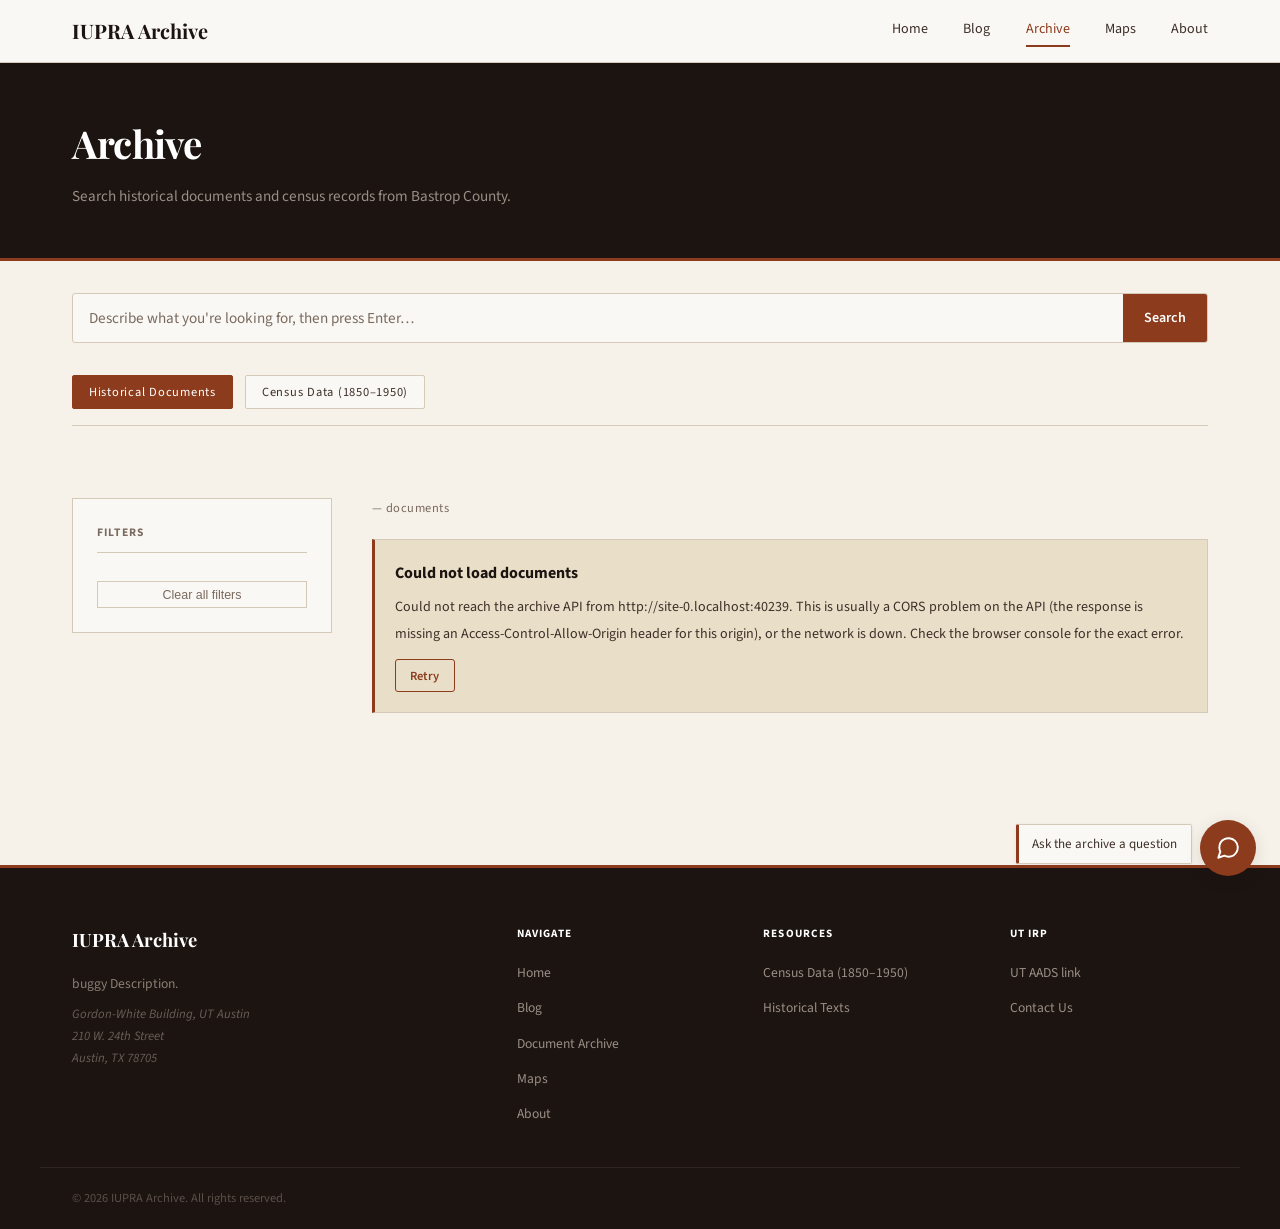
<file: archive.html>
<!DOCTYPE html>
<html lang="en">
<head>
  <meta charset="UTF-8">
  <meta name="viewport" content="width=device-width, initial-scale=1.0">
  <title>Archive — Bastrop County Archive</title>
  <link rel="stylesheet" href="style.css">
</head>
<body>

<script src="config.js"></script>
<script src="cite.js"></script>

<main>

  <div class="page-hero">
    <div class="container">
      <h1>Archive</h1>
      <p>Search historical documents and census records from Bastrop County.</p>
    </div>
  </div>

  <div class="container">

    <!-- Search bar -->
    <div style="margin-top:2rem;">
      <div class="archive-search-bar">
        <input type="text" id="searchInput" placeholder="Describe what you're looking for, then press Enter…">
        <button onclick="runSemanticSearch()">Search</button>
      </div>
    </div>

    <!-- Tab switcher -->
    <div class="tab-bar" style="margin-top:1.5rem; margin-bottom:2rem;">
      <button class="census-year-btn active" id="tab-docs" onclick="switchTab('docs')">Historical Documents</button>
      <button class="census-year-btn" id="tab-census" onclick="switchTab('census')">Census Data (1850–1950)</button>
    </div>

    <!-- ── DOCUMENTS TAB ── -->
    <div id="panel-docs">
      <div class="archive-layout">

        <!-- Filter sidebar -->
        <aside class="filter-sidebar">
          <h3>Filters</h3>

          <!-- Every control below is built by buildFacets() from the documents
               that were actually fetched, so the options cannot drift away from
               the data. A facet with nothing in it hides itself. -->

          <div class="filter-group" id="yearGroup" style="display:none;">
            <label class="filter-label">Publication Year (up to)</label>
            <input type="range" id="yearFilter">
            <div class="range-labels"><span id="yearMin"></span><span id="yearVal"></span></div>
          </div>

          <div class="filter-group" id="locationGroup" style="display:none;">
            <label class="filter-label">Location</label>
            <select id="locationFilter">
              <option value="">All Locations</option>
            </select>
          </div>

          <div class="filter-group" id="subjectGroup" style="display:none;">
            <label class="filter-label">Subjects</label>
            <div id="subjectFilters"></div>
          </div>

          <button class="filter-clear" onclick="clearFilters()">Clear all filters</button>
        </aside>

        <!-- Results panel -->
        <section>
          <div class="results-toolbar">
            <span class="results-count" id="resultsCount">— documents</span>
          </div>

          <!-- Cards are rendered from GET /documents by loadDocuments(); see script below. -->
          <div id="results"></div>

          <p id="loadingState" style="text-align:center;padding:3rem;color:var(--muted);">
            Loading documents…
          </p>

          <div id="loadError" role="alert" style="display:none;padding:1.25rem;margin-bottom:1rem;
               border:1px solid var(--border);border-left:3px solid var(--rust);background:var(--sand);">
            <strong style="display:block;margin-bottom:.35rem;color:var(--ink);">Could not load documents</strong>
            <span id="loadErrorDetail" style="color:var(--ink-soft);font-size:.88rem;"></span>
            <div style="margin-top:.75rem;">
              <button class="btn btn--outline btn--sm" onclick="loadDocuments()">Retry</button>
            </div>
          </div>


          <p class="no-results" id="noResults" style="display:none;text-align:center;padding:3rem;color:var(--muted);">
            No results match your search.
          </p>
        </section>

      </div>
    </div>

    <!-- ── CENSUS TAB ── -->
    <div id="panel-census" style="display:none; padding-bottom:3rem;">

      <!-- Years and cards are both rendered from the fetched documents by
           renderCensus(). There are deliberately no hardcoded year buttons: the
           previous version shipped a fixed 1850-1950 bar that advertised an 1890
           dataset, which cannot exist because the 1890 schedules were destroyed
           by fire in 1921, and three dead "#" links per card. -->
      <div class="census-years" id="censusYears"></div>
      <div id="censusContent"></div>

    </div>

  </div>
</main>

<script>
// ── Tab switching ─────────────────────────────────────────────────────────
//
// The tab lives in the URL fragment (archive.html#census) so other pages can
// link straight to it and the browser's back button moves between tabs.

function switchTab(tab, updateHash = true) {
  document.getElementById('panel-docs').style.display   = tab === 'docs'   ? '' : 'none';
  document.getElementById('panel-census').style.display = tab === 'census' ? '' : 'none';
  document.getElementById('tab-docs').classList.toggle('active',   tab === 'docs');
  document.getElementById('tab-census').classList.toggle('active', tab === 'census');

  // replaceState rather than assigning location.hash: this keeps the address
  // bar honest without pushing a history entry for every click, and without
  // the jump-to-anchor scroll that setting the hash directly would cause.
  if (updateHash) {
    const url = tab === 'census' ? '#census' : location.pathname + location.search;
    try { history.replaceState(null, '', url); } catch { /* file:// can refuse this */ }
  }
}

/** Open whichever tab the fragment names. Anything else falls back to docs. */
function tabFromHash() {
  return location.hash.replace('#', '') === 'census' ? 'census' : 'docs';
}

switchTab(tabFromHash(), false);
window.addEventListener('hashchange', () => switchTab(tabFromHash(), false));

// ──────────────────────────────────────────────────────────────────────────
// Census tab
//
// Driven entirely by the fetched records: a census dataset is a document with
// dcType "Dataset", which is also what GSI2PK keys on, so the two agree by
// construction. Years come from firstYear(), the same parse the slider uses.

let censusYear = null;

function censusDatasets() {
  return documents
    .filter(isDataset)
    .sort((a, b) => (b.year ?? 0) - (a.year ?? 0));
}

function renderCensus() {
  const sets = censusDatasets();
  const years = [...new Set(sets.map(d => d.year).filter(Boolean))].sort();

  if (!sets.length) {
    document.getElementById('censusYears').innerHTML = '';
    document.getElementById('censusContent').innerHTML =
      `<div class="census-intro"><p>No census datasets have been published yet.</p></div>`;
    return;
  }

  if (censusYear && !years.includes(censusYear)) censusYear = null;

  document.getElementById('censusYears').innerHTML =
    [{ y: null, label: 'All years', n: sets.length }]
      .concat(years.map(y => ({ y, label: String(y), n: sets.filter(d => d.year === y).length })))
      .map(t => `<button class="census-year-btn ${t.y === censusYear ? 'active' : ''}"
                    onclick="selectCensusYear(${t.y === null ? 'null' : t.y})"
                    aria-pressed="${t.y === censusYear}">${esc(t.label)}</button>`)
      .join('');

  const shown = censusYear ? sets.filter(d => d.year === censusYear) : sets;
  document.getElementById('censusContent').innerHTML = shown.map(censusCard).join('');
}

/** Trim a description for a card, breaking on a word rather than mid-syllable.
 *
 * A dataset description lists every sheet in the workbook, which runs to a
 * paragraph and would swamp the card. The full text is on the document page,
 * which is one click away and is where someone reading the sheet list is
 * actually headed. */
function snippet(text, max = 240) {
  const t = String(text).trim();
  if (t.length <= max) return t;
  const cut = t.slice(0, max);
  const space = cut.lastIndexOf(' ');
  return (space > max * 0.6 ? cut.slice(0, space) : cut).replace(/[,;:.]$/, '') + '…';
}

function censusCard(d) {
  const extent = [
    d.rowCount ? `${Number(d.rowCount).toLocaleString()} rows` : '',
    d.sheetCount ? `${d.sheetCount} sheet${Number(d.sheetCount) === 1 ? '' : 's'}` : '',
  ].filter(Boolean).join(' · ');

  const url = d.datasetUrl;
  // A dataset with no file yet still lists, with its metadata; it simply has
  // nothing to download. Rendering nothing would hide the record entirely.
  const actions = [
    url ? `<a href="${esc(url)}" download class="btn btn--primary btn--sm">Download spreadsheet</a>` : '',
    `<a href="document.html?id=${encodeURIComponent(d.documentId)}" class="btn btn--outline btn--sm">Details &amp; citation</a>`,
  ].filter(Boolean).join('');

  return `
    <div class="result-card">
      <h3><a href="document.html?id=${encodeURIComponent(d.documentId)}">${esc(d.title)}</a></h3>
      <div class="result-meta">
        ${d.dateDisplay ? `<span>${esc(d.dateDisplay)}</span>` : ''}
        ${extent ? `<span>${esc(extent)}</span>` : ''}
        ${d.locations.length ? `<span>${esc(d.locations[0])}</span>` : ''}
      </div>
      ${d.description ? `<p class="result-snippet">${esc(snippet(d.description))}</p>` : ''}
      <div class="result-card__actions" style="margin-top:1rem;">${actions}</div>
    </div>`;
}

/** Called from the generated year bar, so it must stay global. */
function selectCensusYear(year) {
  censusYear = year;
  renderCensus();
}

// ──────────────────────────────────────────────────────────────────────────
// Filters
//
// Filtering runs over the normalised `documents` array and re-renders the
// results list. It deliberately does not test data-* attributes on the cards:
// those flatten arrays into comma-joined strings, which turns "match this
// subject" into a substring test where "History" also matches "American
// History", and leaves multi-valued fields like dcCoverageSpatial only
// partially searchable.
//
// The facet controls are derived from the same array, so an option exists only
// when some document carries that value.
// ──────────────────────────────────────────────────────────────────────────

const yearSlider = document.getElementById('yearFilter');
const yearLabel  = document.getElementById('yearVal');

if (yearSlider) yearSlider.addEventListener('input', () => {
  yearLabel.textContent = yearSlider.value;
  applyFilters();
});
document.getElementById('locationFilter')?.addEventListener('change', applyFilters);
// Typing deliberately does NOT search. A semantic search costs an embedding
// call and a vector query, so firing one per keystroke would be slow, wasteful
// and would show results for half-typed words. Submit with Enter or the button.
//
// The one exception is clearing the box, which is a reset rather than a search:
// it drops the semantic result set and returns to the full browse list.
document.getElementById('searchInput')?.addEventListener('input', () => {
  if (semanticResults && !document.getElementById('searchInput').value.trim()) {
    semanticResults = null;
    applyFilters();
  }
});
document.getElementById('searchInput')?.addEventListener('keydown', (e) => {
  if (e.key === 'Enter') { e.preventDefault(); runSemanticSearch(); }
});

/** Distinct values across a multi-valued field, with how many documents use each. */
function countValues(docs, pick) {
  const counts = new Map();
  docs.forEach(d => new Set(pick(d)).forEach(v => counts.set(v, (counts.get(v) ?? 0) + 1)));
  return [...counts.entries()].sort((a, b) => a[0].localeCompare(b[0]));
}

/** Build the year slider, location options and subject checkboxes from the data. */
function buildFacets(docs) {
  // Year: only documents that actually carry one count toward the range.
  const years = docs.map(d => d.year).filter(y => Number.isFinite(y));
  const yearGroup = document.getElementById('yearGroup');
  if (years.length) {
    const lo = Math.min(...years), hi = Math.max(...years);
    // A collection spanning a single year has nothing to slide.
    yearGroup.style.display = lo === hi ? 'none' : '';
    yearSlider.min = lo;
    yearSlider.max = hi;
    yearSlider.value = hi;
    document.getElementById('yearMin').textContent = lo;
    yearLabel.textContent = hi;
  } else {
    yearGroup.style.display = 'none';
  }

  const locations = countValues(docs, d => d.locations);
  const locSelect = document.getElementById('locationFilter');
  locSelect.innerHTML = '<option value="">All Locations</option>' + locations
    .map(([v, n]) => `<option value="${esc(v)}">${esc(v)} (${n})</option>`)
    .join('');
  document.getElementById('locationGroup').style.display = locations.length ? '' : 'none';

  const subjects = countValues(docs, d => d.subjects);
  document.getElementById('subjectFilters').innerHTML = subjects
    .map(([v, n]) => `
      <label class="filter-option">
        <input type="checkbox" class="tag-filter" value="${esc(v)}"> ${esc(v)} (${n})
      </label>`)
    .join('');
  document.getElementById('subjectGroup').style.display = subjects.length ? '' : 'none';
  document.querySelectorAll('.tag-filter')
    .forEach(c => c.addEventListener('change', applyFilters));
}


/** Does one document pass the current filter state? */
function matchesFilters(d, f) {
  // An undated document is not excluded by the year slider: the archive holds
  // items whose date is unknown, and silently hiding them would misreport the
  // collection. Give them a date upstream to make them filterable.
  if (f.maxYear !== null && Number.isFinite(d.year) && d.year > f.maxYear) return false;

  // Exact match against any of the document's places, not just the first.
  if (f.location && !d.locations.includes(f.location)) return false;

  // Subjects are OR'd within the facet, which is what a checkbox list usually
  // means, and matched exactly rather than by substring.
  if (f.subjects.length && !f.subjects.some(t => d.subjects.includes(t))) return false;

  // No text test here. The query box is a semantic search, run on submit by
  // runSemanticSearch(), not a substring filter applied per keystroke. The
  // sidebar narrows whatever set is on screen; it does not decide the set.
  return true;
}

function currentFilters() {
  const yearActive = yearSlider && document.getElementById('yearGroup').style.display !== 'none';
  return {
    maxYear:  yearActive ? parseInt(yearSlider.value, 10) : null,
    location: document.getElementById('locationFilter')?.value || '',
    subjects: [...document.querySelectorAll('.tag-filter:checked')].map(c => c.value),
  };
}

/**
 * Results of the last semantic search, or null when browsing.
 *
 * Semantic search and the filter sidebar are deliberately not the same thing.
 * The sidebar narrows a set the browser already holds; semantic search asks the
 * API for a different, ranked set. When one is active the other still applies —
 * you can semantically search, then filter by subject — but the text box no
 * longer substring-matches, because its text has already been used as meaning
 * rather than as characters.
 */
let semanticResults = null;

/** Records belonging in the Historical Documents tab: everything but datasets.
 *
 * The two tabs partition the collection on dcType, the same split GSI2 keys on
 * (PUBLISHED#Text versus PUBLISHED#Dataset). Without this the ten census
 * spreadsheets would also fill the Documents list, and the subject and location
 * facets would be dominated by "Census" and "Bastrop County, Texas". */
function isDataset(d) {
  return String(d.type).toLowerCase() === 'dataset';
}

function applyFilters() {
  const f = currentFilters();
  const source = (semanticResults ?? documents).filter(d => !isDataset(d));
  const visible = source.filter(d => matchesFilters(d, f));

  document.getElementById('results').innerHTML = visible.map(renderCard).join('');
  document.getElementById('resultsCount').textContent = semanticResults
    ? `${visible.length} semantic match${visible.length !== 1 ? 'es' : ''}`
    : `${visible.length} document${visible.length !== 1 ? 's' : ''}`;
  document.getElementById('noResults').style.display = visible.length ? 'none' : '';
}

/**
 * Ask the API for documents that mean what the box says.
 *
 * An empty box is treated as "stop searching" rather than an error: it drops
 * back to the full browse list, which is what clearing a search should do.
 */
async function runSemanticSearch() {
  const box = document.getElementById('searchInput');
  const q = (box?.value || '').trim();

  if (!q) {
    semanticResults = null;
    applyFilters();
    return;
  }

  const count = document.getElementById('resultsCount');
  count.textContent = 'Searching…';

  try {
    const url = `${API_BASE_URL}/search?q=${encodeURIComponent(q)}&scope=documents&limit=20`;
    const res = await fetch(url);
    if (!res.ok) throw new Error(`The search API returned HTTP ${res.status} ${res.statusText}.`);
    const body = await res.json();

    // The score is kept on the record but deliberately not rendered: the API
    // has already dropped anything below its relevance floor, so a visible
    // number would add interpretation work without changing any decision.
    // Useful in devtools when a result's ranking looks wrong.
    const hits = body.items ?? [];

    // Nothing above the relevance floor is NOT the same as nothing to show.
    // The browser already holds every document, so fall back to the local
    // substring filter rather than rendering an empty page -- otherwise a
    // visitor typing a title that is sitting in the list in front of them
    // gets "0 matches". The error path below has always done this; an empty
    // result set needs it just as much, and hits it far more often.
    if (!hits.length) {
      semanticResults = null;
      applyFilters();
      const n = document.querySelectorAll('#results .result-card').length;
      count.textContent = n
        ? `${n} text match${n !== 1 ? 'es' : ''} (no semantic matches)`
        : 'No matches';
      return;
    }

    semanticResults = hits.map(it => ({
      ...normalizeDocument(it),
      score: it.score ?? null,
    }));
    applyFilters();
  } catch (err) {
    console.error('GET /search failed:', err);
    // Fall back to the local substring filter rather than showing nothing:
    // a degraded search still beats an empty page.
    semanticResults = null;
    applyFilters();
    count.textContent += ' (semantic search unavailable, showing text matches)';
  }
}

function clearFilters() {
  semanticResults = null;
  if (yearSlider) { yearSlider.value = yearSlider.max; yearLabel.textContent = yearSlider.max; }
  document.getElementById('locationFilter').value = '';
  document.getElementById('searchInput').value = '';
  document.querySelectorAll('.tag-filter').forEach(c => c.checked = false);
  applyFilters();
}

// ──────────────────────────────────────────────────────────────────────────
// Data layer — GET /documents
//
// All archive data comes from this one fetch. No AWS SDK, no credentials and
// no direct DynamoDB/S3 access belong in the browser.
// ──────────────────────────────────────────────────────────────────────────

let documents = [];

const esc = (s) => String(s ?? '').replace(/[&<>"']/g, c => (
  { '&':'&amp;', '<':'&lt;', '>':'&gt;', '"':'&quot;', "'":'&#39;' }[c]
));

const asArray = (v) => Array.isArray(v) ? v : (v == null || v === '' ? [] : [v]);

/**
 * First usable 4-digit year among the arguments, or null.
 *
 * Zero is treated as absent: the template record in the table carries
 * yearStart: 0, which would otherwise read as the year 0 and drag the slider's
 * lower bound with it.
 */
function firstYear(...candidates) {
  for (const c of candidates) {
    if (c == null || c === '' || c === 0) continue;
    const m = /\b(\d{4})\b/.exec(String(c));
    if (m) return parseInt(m[1], 10);
  }
  return null;
}

/**
 * Normalise one API record into the shape the card renderer uses.
 *
 * Two response shapes are accepted on purpose, because the deployed Lambda and
 * lambda/get-entries.mjs in this repo do not currently agree:
 *   - shaped   (get-entries.mjs toCard):  title, subject, location, thumbnailUrl
 *   - raw item (what is deployed today):  dcTitle, dcSubject, dcCoverageSpatial
 * Whichever is live, the card reads the same.
 */
function normalizeDocument(it) {
  return {
    documentId:  it.documentId ?? '',
    title:       it.title       ?? it.dcTitle       ?? '(untitled)',
    description: it.description ?? it.dcDescription ?? '',
    creators:    asArray(it.creator ?? it.dcCreator),
    subjects:    asArray(it.subject ?? it.dcSubject),
    locations:   asArray(it.location ?? it.dcCoverageSpatial),
    publisher:   it.publisher ?? it.dcPublisher ?? '',
    // One numeric year for the slider. yearStart is the intended source but is
    // absent or 0 on most records today, so a 4-digit year is read out of
    // dcDate or dateDisplay as a fallback. Undated records keep null and the
    // slider leaves them alone.
    year:        firstYear(it.yearStart, it.dcDate, it.dateDisplay, it.date),
    yearEnd:     Number(it.yearEnd) || null,
    dateDisplay: it.dateDisplay || it.dcDate || '',
    // Only the shaped response builds a CDN URL; the raw item has s3ThumbKey,
    // which the browser cannot resolve without the CloudFront domain.
    thumbnailUrl: it.thumbnailUrl ?? null,
    status:      it.status ?? 'PUBLISHED',
    // Census datasets. dcType drives which tab a record belongs to, and it is
    // also what GSI2PK keys on, so the tab and the index agree by construction.
    type:        it.type ?? it.dcType ?? '',
    rowCount:    Number(it.rowCount) || 0,
    sheetCount:  Number(it.sheetCount) || 0,
    // Resolved here rather than in the card, so the allowlist in mediaUrl()
    // sees the raw key exactly once per record.
    datasetUrl:  archiveDatasetUrl(it),
    // Full-text provenance. Present only on a /search result whose best match
    // was a page of OCR'd text, absent when browsing or on a metadata-only
    // match, which is why every use below is guarded.
    //   page        the best-matching page number
    //   alsoOnPages up to three further pages that also matched
    //   matchSource 'page' | 'metadata' | 'both'
    // No snippet: the API deliberately returns a page number and never the
    // text, so nothing here can render a passage even by accident.
    page:        Number(it.page) || null,
    alsoOnPages: asArray(it.alsoOnPages).map(Number).filter(Boolean),
    matchSource: it.matchSource ?? null,
  };
}

/** Render one normalised document as a .doc card applyFilters() can filter. */
function renderCard(d) {
  const year     = d.year ? String(d.year) : '';
  const location = d.locations[0] ?? '';
  const author   = d.creators.join(', ');

  // A page-level match deep-links to that page, so clicking the result opens
  // the passage rather than page one of a 400-page scan. document.html turns
  // ?page= into the PDF viewer's #page= fragment.
  const href = d.documentId
    ? `document.html?id=${encodeURIComponent(d.documentId)}`
      + (d.page ? `&page=${encodeURIComponent(d.page)}` : '')
    : '#';

  // Page provenance sits in the meta row with the date and author rather than
  // in its own element: it is the same kind of fact, and the row already
  // drops whatever is missing.
  const pageNote = d.page
    ? 'p. ' + d.page + (d.alsoOnPages.length ? ', also ' + d.alsoOnPages.join(', ') : '')
    : '';

  const meta = [d.dateDisplay || year, author, location, pageNote]
    .filter(Boolean)
    .map(v => `<span>${esc(v)}</span>`)
    .join('');


  const tags = d.subjects.map(s => `<span class="tag">${esc(s)}</span>`).join('');

  // No data-* filter attributes: applyFilters() tests the records themselves
  // and re-renders this list, so the markup carries no filter state.
  // A document with no thumbnail uploaded yet resolves to a key the CDN answers
  // 403 for, so the <img> removes itself rather than showing a broken image.
  // Same contract as the student portraits on about.html.
  const thumb = d.thumbnailUrl
    ? `<img class="result-card__thumb" src="${esc(d.thumbnailUrl)}" alt=""
            loading="lazy" onerror="this.remove()">`
    : '';

  return `
    <article class="result-card doc">
      ${thumb}
      <h3><a href="${esc(href)}">${esc(d.title)}</a></h3>
      <div class="result-meta">${meta}</div>
      <p class="result-snippet">${esc(d.description)}</p>
      <div class="tag-list">${tags}</div>
      <div class="result-card__actions">
        <a href="${esc(href)}" class="btn btn--outline btn--sm">View Document</a>
        <button class="btn btn--ghost btn--sm" onclick="citeDocument('${esc(d.documentId)}')">Cite</button>
      </div>
    </article>`;
}

/**
 * Cite one document straight from its result card.
 *
 * The modal is filled from the record already in memory, so a glance at the
 * list gives the citation without opening the document first. dateDisplay is
 * preferred over the derived year because it is what the record actually says
 * ("1865/1928" rather than 1865).
 */
function citeDocument(documentId) {
  // Look in the semantic results first when a search is active. Searching
  // against `documents` alone silently cited nothing for any result that came
  // back from /search but was not in the browse list -- which is most page
  // matches, since full-text search reaches documents the browse list happens
  // not to hold in memory.
  const d = (semanticResults ?? []).find(x => x.documentId === documentId)
         || documents.find(x => x.documentId === documentId);
  if (!d) return;
  openCiteModal({
    title:     d.title,
    creators:  d.creators,
    publisher: d.publisher,
    date:      d.dateDisplay || (d.year != null ? String(d.year) : ''),
  });
}

function renderDocuments() {
  // Facets first: applyFilters() reads the controls buildFacets() creates, and
  // the slider's default position depends on the range it finds in the data.
  buildFacets(documents.filter(d => !isDataset(d)));
  applyFilters();
  // Both tabs come from the same fetch, so the census panel is built now
  // rather than on first click: switching tabs then costs nothing and the
  // year bar is already correct if the page opened at archive.html#census.
  renderCensus();
}

function showLoadError(message) {
  documents = [];
  document.getElementById('results').innerHTML = '';
  document.getElementById('loadingState').style.display = 'none';
  document.getElementById('noResults').style.display = 'none';
  document.getElementById('loadErrorDetail').textContent = message;
  document.getElementById('loadError').style.display = '';
  document.getElementById('resultsCount').textContent = '— documents';
}

async function loadDocuments() {
  const loading = document.getElementById('loadingState');
  document.getElementById('loadError').style.display = 'none';
  loading.style.display = '';
  document.getElementById('resultsCount').textContent = 'Loading…';

  try {
    // No custom headers: this stays a CORS "simple request", so the browser
    // never needs to send an OPTIONS preflight.
    const res = await fetch(`${API_BASE_URL}/documents`);
    if (!res.ok) throw new Error(`The archive API returned HTTP ${res.status} ${res.statusText}.`);
    console.log('GET /documents response:', res);
    const body = await res.json();
    // Bare array (deployed today) or { items: [...] } (get-entries.mjs).
    const raw = Array.isArray(body) ? body : (body.items ?? []);
    if (!Array.isArray(raw)) throw new Error('The archive API returned an unexpected response shape.');

    documents = raw
      .map(normalizeDocument)
      // The raw-item response does not filter drafts server-side, so this does.
      //
      // Enabled now that search is gated the same way: /search filters on
      // status at the vector index, so leaving this commented out meant browse
      // showed documents search could never return. Two records are DRAFT
      // today (irp-books-000010 and -000024, both held back by the full-text
      // verification gate) and they are the two a visitor should not be
      // offered, because -000010's PDF is a different book entirely.
      .filter(d => d.status === 'PUBLISHED');

    loading.style.display = 'none';
    renderDocuments();
  } catch (err) {
    console.error('GET /documents failed:', err);
    showLoadError(
      err instanceof TypeError
        // fetch() reports a CORS rejection and a dead network identically, so
        // name both causes instead of guessing wrong.
        ? `Could not reach the archive API from ${location.origin}. This is `
          + `usually a CORS problem on the API (the response is missing an `
          + `Access-Control-Allow-Origin header for this origin), or the `
          + `network is down. Check the browser console for the exact error.`
        : err.message
    );
  }
}

loadDocuments();
</script>


<script src="shell.js"></script>
<!-- ── CITATION MODAL ── -->
<style>
  .cite-backdrop {
    display: none; position: fixed; inset: 0; z-index: 500;
    background: rgba(28,20,16,.55); backdrop-filter: blur(3px);
    align-items: center; justify-content: center;
  }
  .cite-backdrop.open { display: flex; }
  .cite-modal {
    background: var(--paper); border: 1px solid var(--border);
    border-top: 3px solid var(--rust);
    width: 100%; max-width: 560px; margin: 1.5rem;
    box-shadow: 0 20px 60px rgba(28,20,16,.25);
    animation: modalIn .2s ease;
  }
  @keyframes modalIn {
    from { opacity:0; transform:translateY(-10px); }
    to   { opacity:1; transform:translateY(0); }
  }
  .cite-modal__header {
    display: flex; align-items: center; justify-content: space-between;
    padding: 1rem 1.25rem; border-bottom: 1px solid var(--border); background: var(--sand);
  }
  .cite-modal__header h3 { font-family: var(--font-m); font-size: .72rem; letter-spacing: .04em; color: var(--ink-soft); }
  .cite-modal__close { background: none; border: none; cursor: pointer; font-size: 1.1rem; color: var(--muted); transition: color .15s; line-height:1; }
  .cite-modal__close:hover { color: var(--rust); }
  .cite-modal__body { padding: 1.25rem; display: flex; flex-direction: column; gap: 1rem; }
  .cite-modal__doc-title { font-family: var(--font-d); font-size: 1rem; font-weight: 600; color: var(--ink); padding-bottom: .75rem; border-bottom: 1px solid var(--border); }
  .cite-row { display: flex; flex-direction: column; gap: .4rem; }
  .cite-row__label { font-family: var(--font-m); font-size: .68rem; letter-spacing: .04em; color: var(--muted); }
  .cite-row__inner { display: flex; gap: .5rem; align-items: stretch; }
  .cite-row__text { font-family: var(--font-m); font-size: .78rem; line-height: 1.65; color: var(--ink-soft); background: var(--cream); padding: .65rem .75rem; border: 1px solid var(--border); user-select: all; flex: 1; }
  .cite-copy { font-family: var(--font-b); font-size: .75rem; font-weight: 600; padding: 0 .85rem; cursor: pointer; white-space: nowrap; background: transparent; border: 1.5px solid var(--border); color: var(--ink-soft); transition: all .18s; border-radius: 2px; flex-shrink: 0; }
  .cite-copy:hover { background: var(--rust); color: var(--white); border-color: var(--rust); }
  .cite-copy.copied { background: #1a5c2a; color: var(--white); border-color: #1a5c2a; }
</style>

<div class="cite-backdrop" id="citeBackdrop" onclick="closeCiteOnBackdrop(event)">
  <div class="cite-modal">
    <div class="cite-modal__header">
      <h3>Cite this document</h3>
      <button class="cite-modal__close" onclick="closeCiteModal()">✕</button>
    </div>
    <div class="cite-modal__body">
      <p class="cite-modal__doc-title" id="citeTitle"></p>

      <div class="cite-row">
        <span class="cite-row__label">MLA</span>
        <div class="cite-row__inner">
          <div class="cite-row__text" id="cite-mla"></div>
          <button class="cite-copy" onclick="copyCite('cite-mla', this)">Copy</button>
        </div>
      </div>

      <div class="cite-row">
        <span class="cite-row__label">APA</span>
        <div class="cite-row__inner">
          <div class="cite-row__text" id="cite-apa"></div>
          <button class="cite-copy" onclick="copyCite('cite-apa', this)">Copy</button>
        </div>
      </div>

      <div class="cite-row">
        <span class="cite-row__label">Chicago</span>
        <div class="cite-row__inner">
          <div class="cite-row__text" id="cite-chicago"></div>
          <button class="cite-copy" onclick="copyCite('cite-chicago', this)">Copy</button>
        </div>
      </div>

      <div class="cite-row">
        <span class="cite-row__label">Harvard</span>
        <div class="cite-row__inner">
          <div class="cite-row__text" id="cite-harvard"></div>
          <button class="cite-copy" onclick="copyCite('cite-harvard', this)">Copy</button>
        </div>
      </div>

    </div>
  </div>
</div>


<script>renderShell('Archive');</script>
<script src="chat.js"></script>
</body>
</html>
</file>
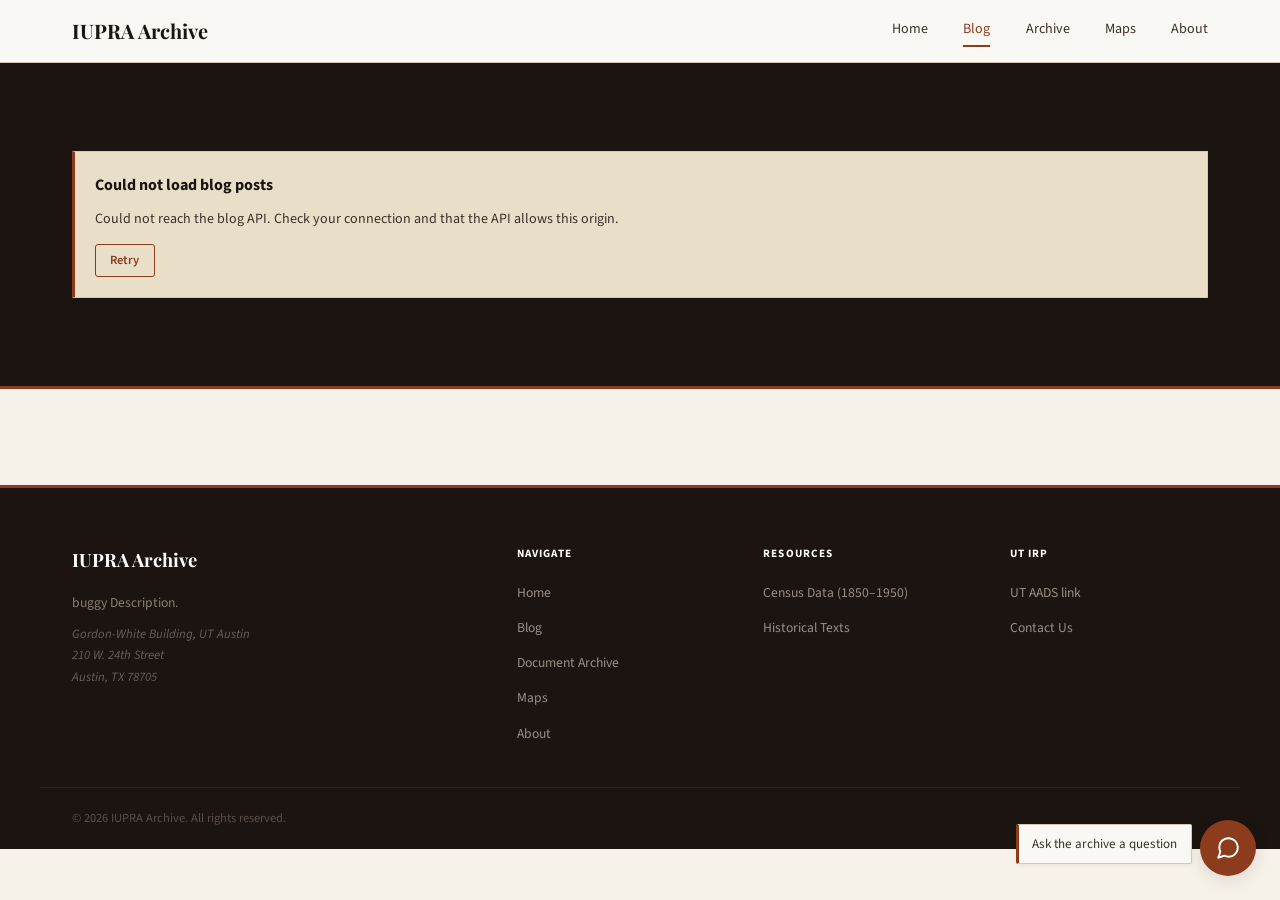
<file: blog.html>
<!DOCTYPE html>
<html lang="en">
<head>
  <meta charset="UTF-8">
  <meta name="viewport" content="width=device-width, initial-scale=1.0">
  <title>Blog — Bastrop County Archive</title>
  <link rel="stylesheet" href="style.css">
</head>
<body>

<script src="config.js"></script>

<main>

  <div class="page-hero">
    <div class="container">
    <section style="padding: 2.5rem 0;">

      <!-- Cards are rendered from GET /blog-posts by loadPosts(). -->
      <div class="blog-grid" id="postGrid"></div>

      <p id="postLoading" style="text-align:center;padding:3rem;color:var(--muted);">
        Loading posts…
      </p>

      <div id="postError" role="alert" style="display:none;padding:1.25rem;
           border:1px solid var(--border);border-left:3px solid var(--rust);background:var(--sand);">
        <strong style="display:block;margin-bottom:.35rem;color:var(--ink);">Could not load blog posts</strong>
        <span id="postErrorDetail" style="color:var(--ink-soft);font-size:.88rem;"></span>
        <div style="margin-top:.75rem;">
          <button class="btn btn--outline btn--sm" onclick="loadPosts()">Retry</button>
        </div>
      </div>

      <p id="postEmpty" style="display:none;text-align:center;padding:3rem;color:var(--muted);">
        No posts have been published yet.
      </p>

    </section>
  </div>

</main>


<script src="posts.js"></script>
<script>
function showPostError(message) {
  document.getElementById('postGrid').innerHTML = '';
  document.getElementById('postLoading').style.display = 'none';
  document.getElementById('postEmpty').style.display = 'none';
  document.getElementById('postErrorDetail').textContent = message;
  document.getElementById('postError').style.display = '';
}

async function loadPosts() {
  document.getElementById('postError').style.display = 'none';
  document.getElementById('postEmpty').style.display = 'none';
  document.getElementById('postLoading').style.display = '';

  try {
    const posts = await fetchPosts();
    document.getElementById('postLoading').style.display = 'none';
    document.getElementById('postGrid').innerHTML = posts.map(p => renderPost(p)).join('');
    document.getElementById('postEmpty').style.display = posts.length ? 'none' : '';
  } catch (err) {
    console.error('GET /blog-posts failed:', err);
    showPostError(postErrorMessage(err));
  }
}

loadPosts();
</script>

<script src="shell.js"></script>
<script>renderShell('Blog');</script>
<script src="chat.js"></script>
</body>
</html>
</file>
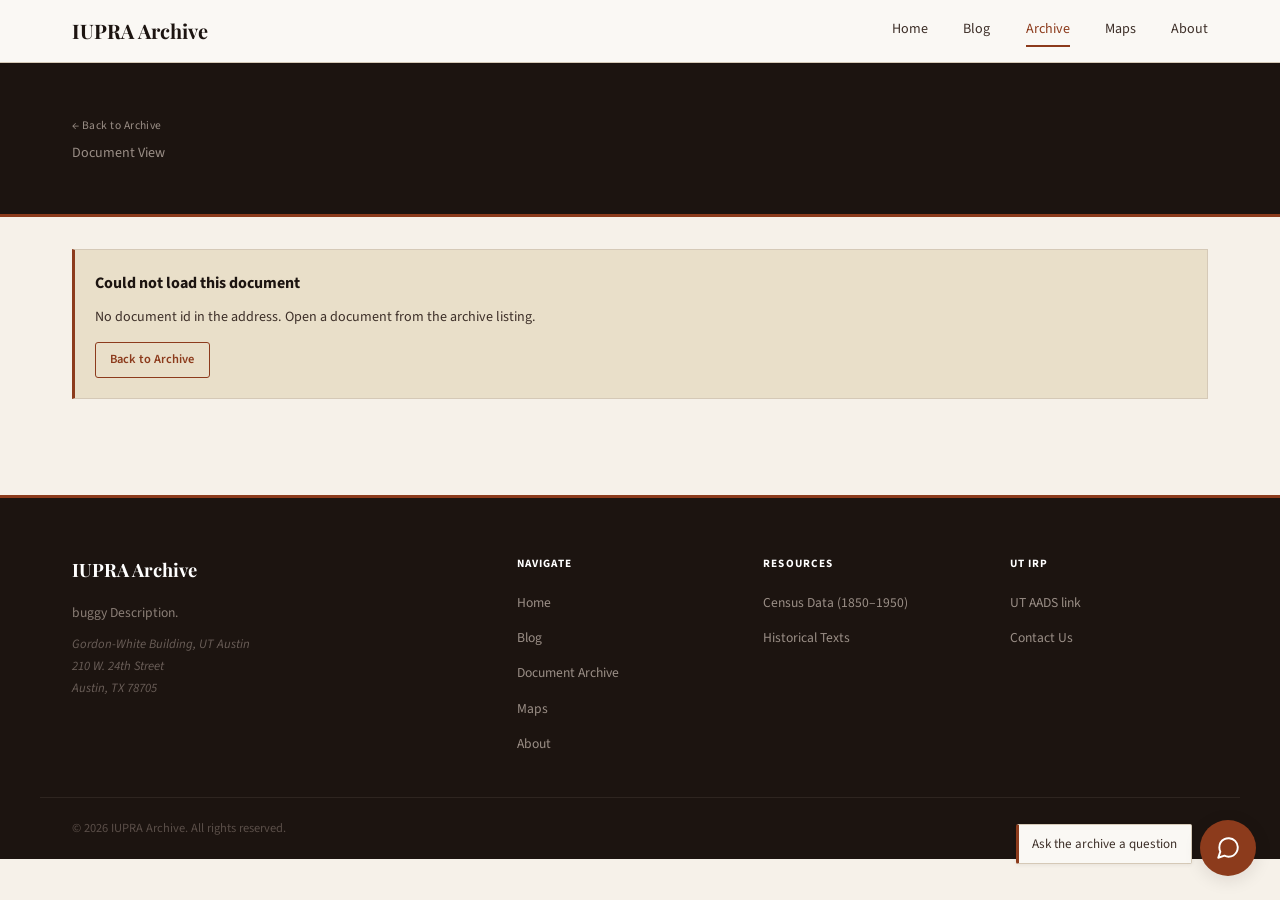
<file: document.html>
<!DOCTYPE html>
<html lang="en">
<head>
  <meta charset="UTF-8">
  <meta name="viewport" content="width=device-width, initial-scale=1.0">
  <title>Document View — Bastrop County Archive</title>
  <link rel="stylesheet" href="style.css">
  <link rel="stylesheet" href="https://fonts.googleapis.com/icon?family=Material+Icons">
  <style>

    .doc-layout {
      display: grid;
      grid-template-columns: 1fr 300px;
      gap: 2rem;
      padding: 2.5rem 0 4rem;
      align-items: start;
    }

    /* ── Doc title/author ── */
    .doc-title {
      font-family: var(--font-d);
      font-size: 1.9rem; font-weight: 700;
      color: var(--ink); line-height: 1.3;
      margin-bottom: .35rem;
    }
    .doc-author {
      font-size: 1rem; color: var(--muted);
      font-style: italic; margin-bottom: 1.5rem;
    }

    /* ── PDF area ── */
    .pdf-embed { width: 100%; height: 680px; border: none; display: block; }
    .pdf-placeholder {
      width: 100%; height: 680px;
      display: flex; flex-direction: column;
      align-items: center; justify-content: center; gap: .75rem;
      background: repeating-linear-gradient(
        -45deg, rgba(0,0,0,.02) 0px, rgba(0,0,0,.02) 4px,
        transparent 4px, transparent 12px
      );
      border: 1.5px dashed var(--border);
      color: var(--muted); font-family: var(--font-m);
      font-size: .78rem; letter-spacing: .06em;
      text-align: center;
    }

    /* ── Sidebar ── */
    .doc-sidebar { display: flex; flex-direction: column; gap: .3rem; }

    /* ── Top action bar (cite + actions) ── */
    .sidebar-actions {
      display: flex; gap: .5rem; flex-wrap: wrap;
      margin-bottom: .75rem;
    }
    .sidebar-actions .btn { flex: 1; justify-content: center; font-size: .8rem; padding: .5rem .75rem; }

    /* ── Tags ── */
    .tag-list { display: flex; flex-wrap: wrap; gap: .4rem; }
    .sidebar-tags {
      background: var(--paper); border: 1px solid var(--border);
      padding: .85rem 1.1rem; margin-bottom: .3rem;
    }
    .sidebar-tags__label {
      font-family: var(--font-m); font-size: .7rem;
      letter-spacing: .04em;
      color: var(--muted); margin-bottom: .55rem; display: block;
    }

    /* ── Accordion ── */
    .accordion { border: 1px solid var(--border); background: var(--paper); }
    .accordion + .accordion { border-top: none; }
    .accordion__trigger {
      width: 100%; display: flex; align-items: center;
      justify-content: space-between;
      padding: .75rem 1.1rem;
      background: none; border: none; cursor: pointer;
      font-family: var(--font-m); font-size: .72rem;
      letter-spacing: .04em;
      color: var(--ink-soft); text-align: left;
      transition: background .15s;
    }
    .accordion__trigger:hover { background: var(--sand); }
    .accordion__arrow {
      font-size: .6rem; color: var(--muted);
      transition: transform .2s ease; flex-shrink: 0;
    }
    .accordion.open .accordion__arrow { transform: rotate(180deg); }
    .accordion__body {
      display: none;
      border-top: 1px solid var(--border);
      padding: 1rem 1.1rem;
    }
    .accordion.open .accordion__body { display: block; }

    /* ── Detail table ── */
    .detail-table { width: 100%; border-collapse: collapse; font-size: .84rem; color: var(--ink-soft); }
    .detail-table td { padding: .5rem .6rem; }
    .detail-table tr { border-bottom: 1px solid var(--border); }
    .detail-table tr:last-child { border-bottom: none; }
    .detail-table .label {
      font-family: var(--font-m); font-size: .68rem;
      letter-spacing: .04em;
      color: var(--muted); width: 38%;
    }

    /* ── Access notices ── */
    .access-notice {
      display: flex; gap: .85rem; padding: 1rem 0;
      font-size: .87rem; color: var(--ink-soft); line-height: 1.6;
    }
    .excerpt-text {
      font-size: .92rem; color: var(--ink-soft); line-height: 1.8;
      border-left: 3px solid var(--rust); padding-left: 1.1rem; font-style: italic;
    }

    /* ── Citation modal ── */
    .cite-backdrop {
      display: none; position: fixed; inset: 0; z-index: 500;
      background: rgba(28,20,16,.55); backdrop-filter: blur(3px);
      align-items: center; justify-content: center;
    }
    .cite-backdrop.open { display: flex; }

    .cite-modal {
      background: var(--paper);
      border: 1px solid var(--border);
      border-top: 3px solid var(--rust);
      width: 100%; max-width: 560px;
      margin: 1.5rem;
      box-shadow: 0 20px 60px rgba(28,20,16,.25);
      animation: modalIn .2s ease;
    }
    @keyframes modalIn {
      from { opacity:0; transform:translateY(-10px); }
      to   { opacity:1; transform:translateY(0); }
    }
    .cite-modal__header {
      display: flex; align-items: center; justify-content: space-between;
      padding: 1rem 1.25rem;
      border-bottom: 1px solid var(--border);
      background: var(--sand);
    }
    .cite-modal__header h3 {
      font-family: var(--font-m); font-size: .72rem;
      letter-spacing: .04em; color: var(--ink-soft);
    }
    .cite-modal__close {
      background: none; border: none; cursor: pointer;
      font-size: 1.1rem; color: var(--muted); transition: color .15s; line-height:1;
    }
    .cite-modal__close:hover { color: var(--rust); }
    .cite-modal__body { padding: 1.25rem; display: flex; flex-direction: column; gap: 1rem; }
    .cite-modal__doc-title {
      font-family: var(--font-d); font-size: 1rem; font-weight: 600;
      color: var(--ink); padding-bottom: .75rem; border-bottom: 1px solid var(--border);
    }

    /* Each citation row */
    .cite-row { display: flex; flex-direction: column; gap: .4rem; }
    .cite-row__label {
      font-family: var(--font-m); font-size: .68rem;
      letter-spacing: .04em; color: var(--muted);
    }
    .cite-row__text {
      font-family: var(--font-m); font-size: .78rem; line-height: 1.65;
      color: var(--ink-soft); background: var(--cream);
      padding: .65rem .75rem; border: 1px solid var(--border);
      user-select: all; flex: 1;
    }
    .cite-row__inner { display: flex; gap: .5rem; align-items: stretch; }
    .cite-copy {
      font-family: var(--font-b); font-size: .75rem; font-weight: 600;
      padding: 0 .85rem; cursor: pointer; white-space: nowrap;
      background: transparent; border: 1.5px solid var(--border);
      color: var(--ink-soft); transition: all .18s; border-radius: 2px; flex-shrink: 0;
    }
    .cite-copy:hover { background: var(--rust); color: var(--white); border-color: var(--rust); }
    .cite-copy.copied { background: #1a5c2a; color: var(--white); border-color: #1a5c2a; }

    @media (max-width: 900px) { .doc-layout { grid-template-columns: 1fr; } }
  </style>
</head>
<body>
<script src="config.js"></script>
<script src="cite.js"></script>
<script src="shell.js"></script>

<main>

  <div class="page-hero">
    <div class="container">
      <a href="archive.html" style="font-family:var(--font-m); font-size:.72rem; letter-spacing:.04em; color:#9a8e86;">← Back to Archive</a>
      <p style="color:#9a8e86; font-size:.88rem; margin-top:.25rem;">Document View</p>
    </div>
  </div>

  <div class="container">

    <p id="docLoading" style="padding:3rem 0;color:var(--muted);">Loading document…</p>

    <div id="docError" role="alert" style="display:none;padding:1.25rem;margin:2rem 0;
         border:1px solid var(--border);border-left:3px solid var(--rust);background:var(--sand);">
      <strong style="display:block;margin-bottom:.35rem;color:var(--ink);">Could not load this document</strong>
      <span id="docErrorDetail" style="color:var(--ink-soft);font-size:.88rem;"></span>
      <div style="margin-top:.75rem;">
        <a href="archive.html" class="btn btn--outline btn--sm">Back to Archive</a>
      </div>
    </div>

    <!-- Filled by renderDocument() from the record's Dublin Core fields. -->
    <div class="doc-layout" id="docLayout" style="display:none;">

      <div>
        <h1 class="doc-title" id="docTitle"></h1>
        <p class="doc-author" id="docAuthor"></p>

        <div class="accordion open" id="acc-abstract" style="margin-bottom:1.25rem;">
          <button class="accordion__trigger" onclick="toggleAcc('acc-abstract')">
            Abstract <span class="accordion__arrow">&#9660;</span>
          </button>
          <div class="accordion__body">
            <p id="docAbstract" style="font-size:.92rem; color:var(--ink-soft); line-height:1.8;"></p>
          </div>
        </div>

        <!-- Access block: PDF embed, external-source notice, or metadata-only
             notice, decided by accessClass(). -->
        <div id="docAccess"></div>
      </div>

      <aside class="doc-sidebar">

        <div class="sidebar-actions" id="docActions"></div>

        <div class="sidebar-tags" id="docTagsWrap" style="display:none;">
          <span class="sidebar-tags__label">Subjects</span>
          <div class="tag-list" id="docTags"></div>
        </div>

        <div>
          <div class="accordion open" id="acc-info">
            <button class="accordion__trigger" onclick="toggleAcc('acc-info')">
              Info <span class="accordion__arrow">&#9660;</span>
            </button>
            <div class="accordion__body" style="padding:0;">
              <table class="detail-table" id="docInfo"></table>
            </div>
          </div>

          <div class="accordion" id="acc-terms">
            <button class="accordion__trigger" onclick="toggleAcc('acc-terms')">
              Terms of Use &amp; Copyright <span class="accordion__arrow">&#9660;</span>
            </button>
            <div class="accordion__body">
              <p id="docRights" style="font-size:.85rem; color:var(--ink-soft); line-height:1.75;"></p>
            </div>
          </div>
        </div>
      </aside>
    </div>
  </div>

</main>


<!-- ── CITATION MODAL ── -->
<div class="cite-backdrop" id="citeBackdrop" onclick="closeCiteOnBackdrop(event)">
  <div class="cite-modal">
    <div class="cite-modal__header">
      <h3>Cite this document</h3>
      <button class="cite-modal__close" onclick="closeCiteModal()">✕</button>
    </div>
    <div class="cite-modal__body">

      <p class="cite-modal__doc-title" id="citeTitle"></p>

      <div class="cite-row">
        <span class="cite-row__label">MLA</span>
        <div class="cite-row__inner">
          <div class="cite-row__text" id="cite-mla"></div>
          <button class="cite-copy" onclick="copyCite('cite-mla', this)">Copy</button>
        </div>
      </div>

      <div class="cite-row">
        <span class="cite-row__label">APA</span>
        <div class="cite-row__inner">
          <div class="cite-row__text" id="cite-apa"></div>
          <button class="cite-copy" onclick="copyCite('cite-apa', this)">Copy</button>
        </div>
      </div>

      <div class="cite-row">
        <span class="cite-row__label">Chicago</span>
        <div class="cite-row__inner">
          <div class="cite-row__text" id="cite-chicago"></div>
          <button class="cite-copy" onclick="copyCite('cite-chicago', this)">Copy</button>
        </div>
      </div>

      <div class="cite-row">
        <span class="cite-row__label">Harvard</span>
        <div class="cite-row__inner">
          <div class="cite-row__text" id="cite-harvard"></div>
          <button class="cite-copy" onclick="copyCite('cite-harvard', this)">Copy</button>
        </div>
      </div>

    </div>
  </div>
</div>


<script>
// ──────────────────────────────────────────────────────────────────────────
// Data layer — one document, from GET /documents
//
// The API has no per-document route (GET /documents/<id> is a 404), so the
// page fetches the collection and picks out the id from the query string.
// Swap fetchDocument() for a direct call once that route exists.
//
// Every field below is Dublin Core as stored on the record. Fields are rendered
// only when the record actually carries them: archival metadata is uneven, and
// a row reading "Unknown" is worse than no row.
// ──────────────────────────────────────────────────────────────────────────

const esc = (s) => String(s ?? '').replace(/[&<>"']/g, c => (
  { '&':'&amp;', '<':'&lt;', '>':'&gt;', '"':'&quot;', "'":'&#39;' }[c]
));

/** DC fields are sometimes a list, sometimes a scalar, sometimes absent. */
const asList = (v) => (Array.isArray(v) ? v : [v])
  .map(x => String(x ?? '').trim())
  .filter(Boolean);

const asText = (v) => String(v ?? '').trim();

/** ISO 639-2 codes as stored in dcLanguage. Unknown codes show as given. */
const LANGUAGES = {
  eng: 'English', spa: 'Spanish', fra: 'French', fre: 'French', deu: 'German',
  ger: 'German', por: 'Portuguese', ita: 'Italian', lat: 'Latin', rus: 'Russian',
  ara: 'Arabic', zho: 'Chinese', chi: 'Chinese', nav: 'Navajo', und: 'Undetermined',
};
const languageName = (code) => LANGUAGES[code.toLowerCase()] ?? code;

/**
 * rightsstatements.org URIs, as dcRights sometimes holds one of these rather
 * than a phrase. Only the statement's short label is mapped; the long prose
 * lives in rightsProse().
 */
const RIGHTS_LABELS = {
  'InC':        'In Copyright',
  'InC-EDU':    'In Copyright — Educational Use Permitted',
  'InC-NC':     'In Copyright — Non-Commercial Use Permitted',
  'InC-OW-EU':  'In Copyright — EU Orphan Work',
  'NoC-US':     'No Copyright — United States',
  'NoC-OKLR':   'No Copyright — Other Known Legal Restrictions',
  'NKC':        'Copyright Not Evaluated',
  'UND':        'Copyright Undetermined',
  'CNE':        'Copyright Not Evaluated',
};

/** Split a rightsstatements.org URI down to its vocabulary code. */
function rightsCode(rights) {
  const m = /rightsstatements\.org\/vocab\/([A-Za-z-]+)/.exec(rights);
  return m ? m[1] : null;
}

/** Short label for the Info table. */
function rightsLabel(rights) {
  const code = rightsCode(rights);
  if (code) return RIGHTS_LABELS[code] ?? code;
  return rights;
}

/** Is this item free of copyright restriction, as far as dcRights says? */
function isOpen(rights) {
  const code = rightsCode(rights);
  if (code) return code.startsWith('NoC');
  return /public domain|no known copyright|cc0/i.test(rights);
}

/** The prose shown under Terms of Use, keyed off dcRights. */
function rightsProse(d) {
  if (!d.rights) {
    return 'The rights status of this item has not been recorded. Contact the archive '
         + 'before reproducing it.';
  }
  if (isOpen(d.rights)) {
    return `This item is in the <strong>public domain</strong> or free of known copyright `
         + `restriction (${esc(rightsLabel(d.rights))}). It may be accessed, reproduced, and `
         + `shared freely. Please credit the Bastrop County Archive when citing it.`;
  }
  const where = d.source ? ` The item is held by ${esc(d.source)}.` : '';
  return `This item is <strong>under copyright</strong> (${esc(rightsLabel(d.rights))}). `
       + `It may be searched and referenced here, but the full text cannot be downloaded `
       + `or reproduced from this archive.${where} To consult the full text, contact the `
       + `rights holder or the holding institution.`;
}

/** Normalise one API record into the shape this page renders. */
function normalizeDocument(it) {
  const identifiers = asText(it.dcIdentifier)
    .split(';')
    .map(x => x.trim())
    .filter(Boolean);

  return {
    documentId:  asText(it.documentId),
    title:       asText(it.dcTitle) || '(untitled)',
    creators:    asList(it.dcCreator),
    contributors: asList(it.dcContributor),
    description: asText(it.dcDescription),
    date:        asText(it.dcDate) || asText(it.dateDisplay),
    temporal:    asText(it.dcCoverageTemporal),
    places:      asList(it.dcCoverageSpatial),
    languages:   asList(it.dcLanguage).map(languageName),
    publisher:   asText(it.dcPublisher),
    format:      asText(it.dcFormat),
    type:        asText(it.dcType),
    source:      asText(it.dcSource),
    subjects:    asList(it.dcSubject),
    relations:   asList(it.dcRelation),
    rights:      asText(it.dcRights),
    identifiers,
    // dcIdentifier doubles as a link when it holds a URL rather than an ISBN
    // or call number, which is the only external target the record offers.
    sourceUrl:   identifiers.find(x => /^https?:\/\//i.test(x)) ?? null,
    // archivePdfUrl() (config.js) resolves the scan under
    // archival-documents/<documentId>/pdf/ and serves it through CloudFront.
    // Null means the archive holds no file for this record, which is the
    // normal case while the collection is still being uploaded.
    pdfUrl:      archivePdfUrl(it),
    datasetUrl:  archiveDatasetUrl(it),
    rowCount:    Number(it.rowCount) || 0,
    sheetCount:  Number(it.sheetCount) || 0,
    pageCount:   Number(it.pageCount) > 0 ? Number(it.pageCount) : null,
  };
}

/**
 * Which of the three access presentations this document gets.
 *   A: the file is viewable here, so embed it and offer a download.
 *   B: not viewable, but the record points somewhere that holds it.
 *   C: metadata only.
 */
function accessClass(d) {
  // D before A: a dataset record is downloaded, not read in a viewer. The
  // browser has no spreadsheet renderer, so embedding one would show a download
  // prompt inside an iframe, which reads as a broken page.
  if (d.datasetUrl) return 'D';
  if (d.pdfUrl) return 'A';
  if (d.sourceUrl) return 'B';
  return 'C';
}

/** "13,035 rows across 14 sheets", or as much of it as the record knows. */
function extentProse(d) {
  const parts = [];
  if (d.rowCount) parts.push(`${d.rowCount.toLocaleString()} rows`);
  if (d.sheetCount) parts.push(`${d.sheetCount} sheet${d.sheetCount === 1 ? '' : 's'}`);
  return parts.join(' across ');
}

/** One row of the Info table, or nothing when the field is absent. */
function row(label, html) {
  return html ? `<tr><td class="label">${esc(label)}</td><td>${html}</td></tr>` : '';
}

const plain = (v) => v ? esc(v) : '';
const list  = (arr) => arr.length ? arr.map(esc).join('<br>') : '';

let currentDoc = null;

function renderDocument(d) {
  currentDoc = d;
  document.title = `${d.title} — Bastrop County Archive`;

  document.getElementById('docTitle').textContent = d.title;
  document.getElementById('docAuthor').textContent = d.creators.join('; ');
  document.getElementById('docAuthor').style.display = d.creators.length ? '' : 'none';

  // Abstract: hide the whole accordion rather than show an empty panel.
  const abstract = document.getElementById('acc-abstract');
  if (d.description) {
    document.getElementById('docAbstract').textContent = d.description;
  } else {
    abstract.style.display = 'none';
  }

  renderAccess(d);
  renderActions(d);

  const tags = d.subjects.map(s => `<span class="tag">${esc(s)}</span>`).join('');
  document.getElementById('docTags').innerHTML = tags;
  document.getElementById('docTagsWrap').style.display = tags ? '' : 'none';

  const ids = d.identifiers.map(x => /^https?:\/\//i.test(x)
    ? `<a href="${esc(x)}" target="_blank" rel="noopener noreferrer">${esc(x)}</a>`
    : esc(x)).join('<br>');

  document.getElementById('docInfo').innerHTML = [
    row('Date', plain(d.date)),
    row('Period', plain(d.temporal)),
    row('Type', plain(d.type)),
    row('Format', plain(d.format)),
    row('Pages', d.pageCount ? esc(String(d.pageCount)) : ''),
    row('Publisher', plain(d.publisher)),
    row('Place', list(d.places)),
    row('Language', list(d.languages)),
    row('Contributors', list(d.contributors)),
    row('Collection', plain(d.source)),
    row('Rights', plain(rightsLabel(d.rights))),
    row('Related', list(d.relations)),
    row(d.identifiers.length > 1 ? 'Identifiers' : 'Identifier', ids),
  ].join('');

  document.getElementById('docRights').innerHTML = rightsProse(d);

  document.getElementById('docLoading').style.display = 'none';
  document.getElementById('docLayout').style.display = '';
}

function renderAccess(d) {
  // The viewer's own page controls sit bottom-right, where the chat bubble
  // lives. This class lifts the bubble clear of them; see .has-pdf in style.css.
  document.body.classList.toggle('has-pdf', accessClass(d) === 'A');

  const where = d.sourceUrl
    ? `<a href="${esc(d.sourceUrl)}" target="_blank" rel="noopener noreferrer">${esc(d.source || d.sourceUrl)}</a>`
    : esc(d.source || 'the holding institution');

  // A full-text search result arrives as ?page=N, so the viewer opens on the
  // page that actually matched rather than on the title page of a 400-page
  // scan. Native PDF viewers honour #page=; one that does not simply opens at
  // the start, so this degrades to the previous behaviour rather than breaking.
  //
  // Clamped to the record's own pageCount and forced to a positive integer:
  // the value comes from the address bar, and #page= is concatenated into an
  // attribute, so it is never trusted as given.
  const wanted = parseInt(new URLSearchParams(location.search).get('page') || '', 10);
  const maxPage = Number(d.pageCount) || 0;
  const page = Number.isInteger(wanted) && wanted > 0 && (!maxPage || wanted <= maxPage)
    ? wanted
    : null;
  const openAt = page ? `#page=${page}&view=FitH` : '#view=FitH';

  const blocks = {
    // #view=FitH opens at page width. Scans run to tens of megabytes; the
    // distribution answers range requests, so the built-in viewer streams the
    // file a page at a time instead of waiting for the whole download.
    A: `<iframe class="pdf-embed" src="${esc(d.pdfUrl)}${openAt}"
                title="${esc(d.title)}" loading="lazy"></iframe>`,
    B: `<div class="access-notice">
          <div>The full text is not available for display here. It can be consulted at
          ${where}.</div>
        </div>`,
    C: `<div class="access-notice">
          <div>This record is metadata only: the text cannot be displayed or downloaded
          from the archive. To consult the item, contact ${where}.</div>
        </div>`,
    D: `<div class="access-notice">
          <div>This is a tabular dataset${extentProse(d) ? ` of ${extentProse(d)}` : ''},
          available as a spreadsheet download. Open it in Excel, Numbers, R, or
          Python; the sheets are listed in the description above.</div>
        </div>`,
  };
  document.getElementById('docAccess').innerHTML = blocks[accessClass(d)];
}

function renderActions(d) {
  const cite = `<button class="btn btn--outline" onclick="citeDocument()" title="Cite this document">
      <span class="material-icons" style="font-size:1.1rem;">format_quote</span> Cite
    </button>`;

  const extra = {
    A: `<a href="${esc(d.pdfUrl)}" download class="btn btn--primary" title="Download PDF">
          <span class="material-icons" style="font-size:1.1rem;">download</span> Download
        </a>
        <a href="${esc(d.pdfUrl)}" target="_blank" rel="noopener noreferrer" class="btn btn--ghost" title="Open in new tab">
          <span class="material-icons" style="font-size:1.1rem;">open_in_new</span>
        </a>`,
    B: `<a href="${esc(d.sourceUrl)}" target="_blank" rel="noopener noreferrer" class="btn btn--outline" title="View at external source">
          <span class="material-icons" style="font-size:1.1rem;">open_in_new</span> View source
        </a>`,
    D: `<a href="${esc(d.datasetUrl)}" download class="btn btn--primary" title="Download the dataset">
          <span class="material-icons" style="font-size:1.1rem;">download</span> Download spreadsheet
        </a>`,
    C: '',
  };
  document.getElementById('docActions').innerHTML = cite + extra[accessClass(d)];
}

/**
 * Cite the document on screen. citations() lives in cite.js and is shared with
 * the archive list, so both places render the same four styles.
 */
function citeDocument() {
  if (!currentDoc) return;
  openCiteModal({
    title:     currentDoc.title,
    creators:  currentDoc.creators,
    publisher: currentDoc.publisher,
    date:      currentDoc.date,
  });
}

function showDocError(message) {
  document.getElementById('docLoading').style.display = 'none';
  document.getElementById('docLayout').style.display = 'none';
  document.getElementById('docErrorDetail').textContent = message;
  document.getElementById('docError').style.display = '';
}

async function loadDocument() {
  const id = new URLSearchParams(location.search).get('id');
  if (!id) {
    showDocError('No document id in the address. Open a document from the archive listing.');
    return;
  }

  try {
    // No custom headers: this stays a CORS "simple request", so the browser
    // never needs to send an OPTIONS preflight.
    const res = await fetch(`${API_BASE_URL}/documents`);
    if (!res.ok) throw new Error(`The archive API returned HTTP ${res.status} ${res.statusText}.`);
    const body = await res.json();
    const raw = Array.isArray(body) ? body : (body.items ?? []);
    if (!Array.isArray(raw)) throw new Error('The archive API returned an unexpected response shape.');

    const match = raw.find(it => String(it.documentId ?? '') === id);
    if (!match) {
      showDocError(`No document in the archive has the id "${id}".`);
      return;
    }
    renderDocument(normalizeDocument(match));
  } catch (err) {
    console.error('GET /documents failed:', err);
    showDocError(err instanceof TypeError
      ? 'Could not reach the archive API. Check your connection and that the API allows this origin.'
      : err.message);
  }
}

loadDocument();
</script>

<script>
function toggleAcc(id) {
  document.getElementById(id).classList.toggle('open');
}
</script>

<script>renderShell('Archive');</script>
<script src="chat.js"></script>
</body>
</html>
</file>
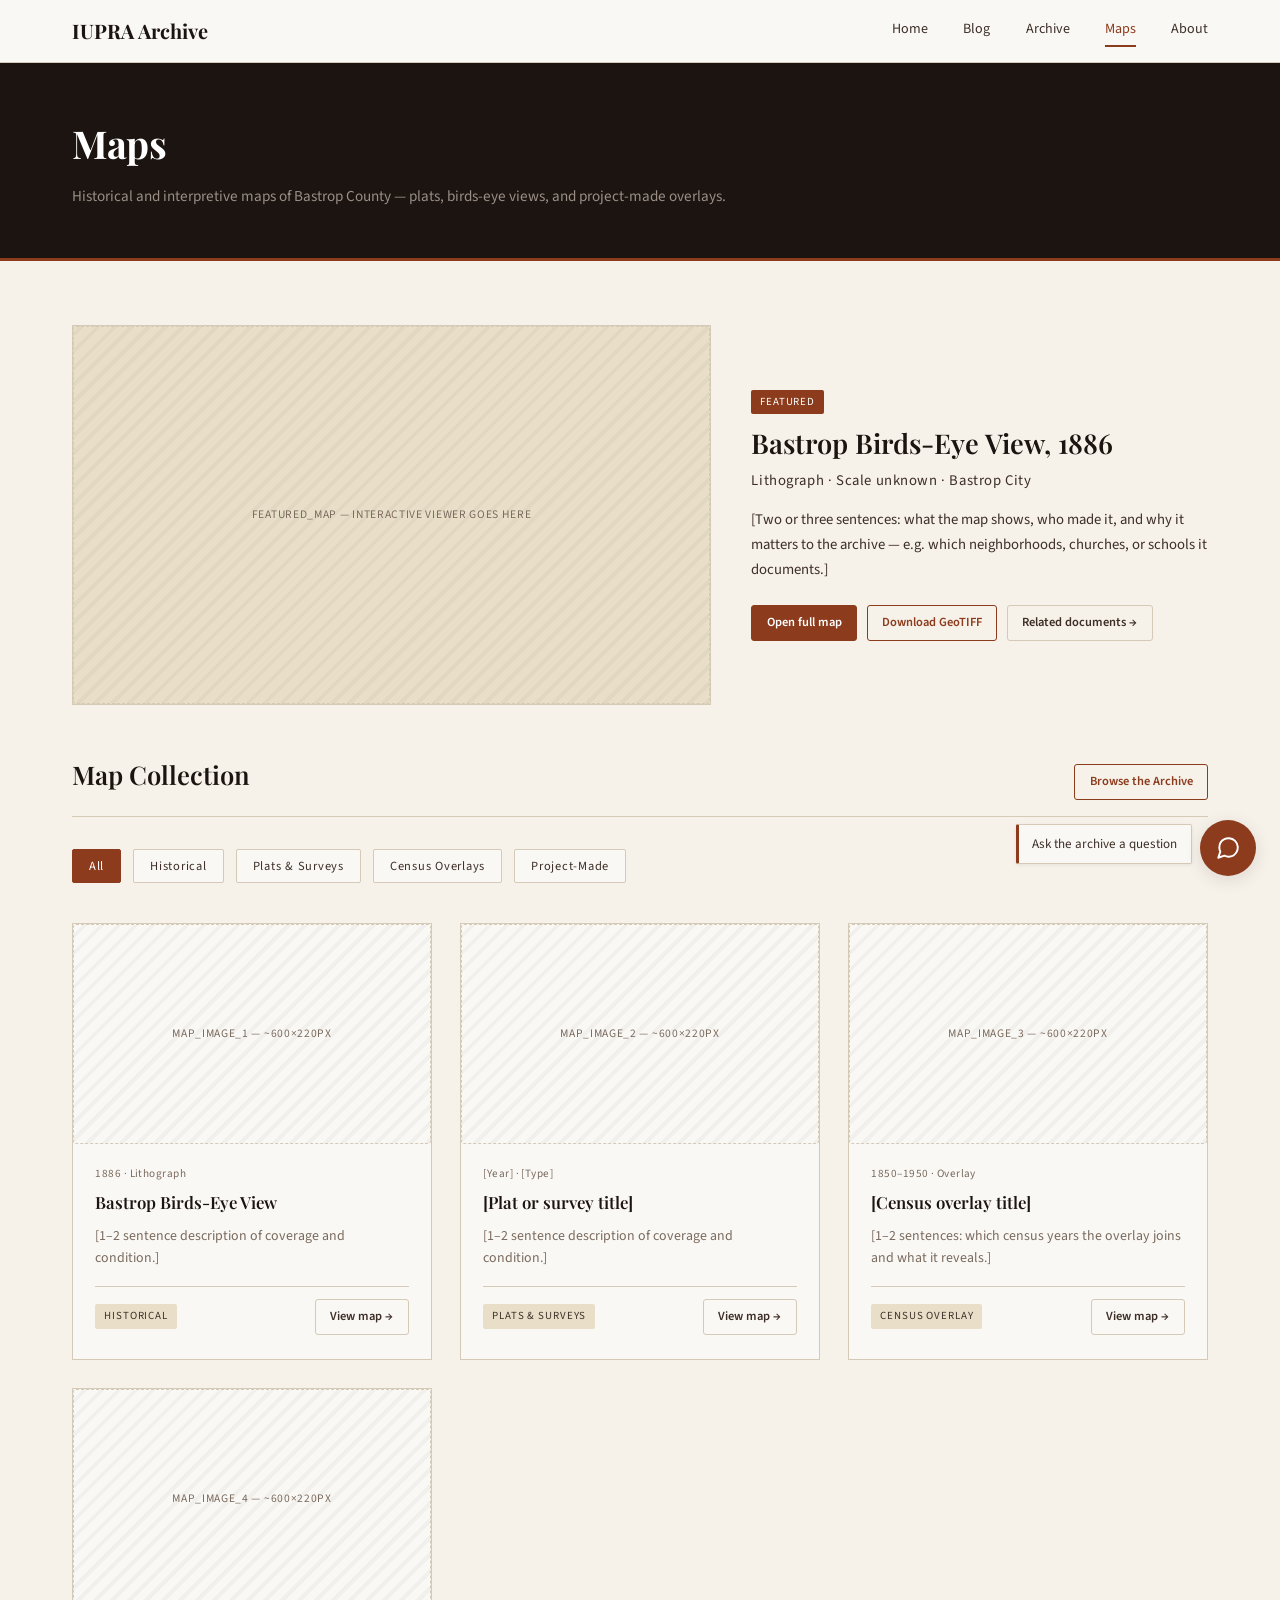
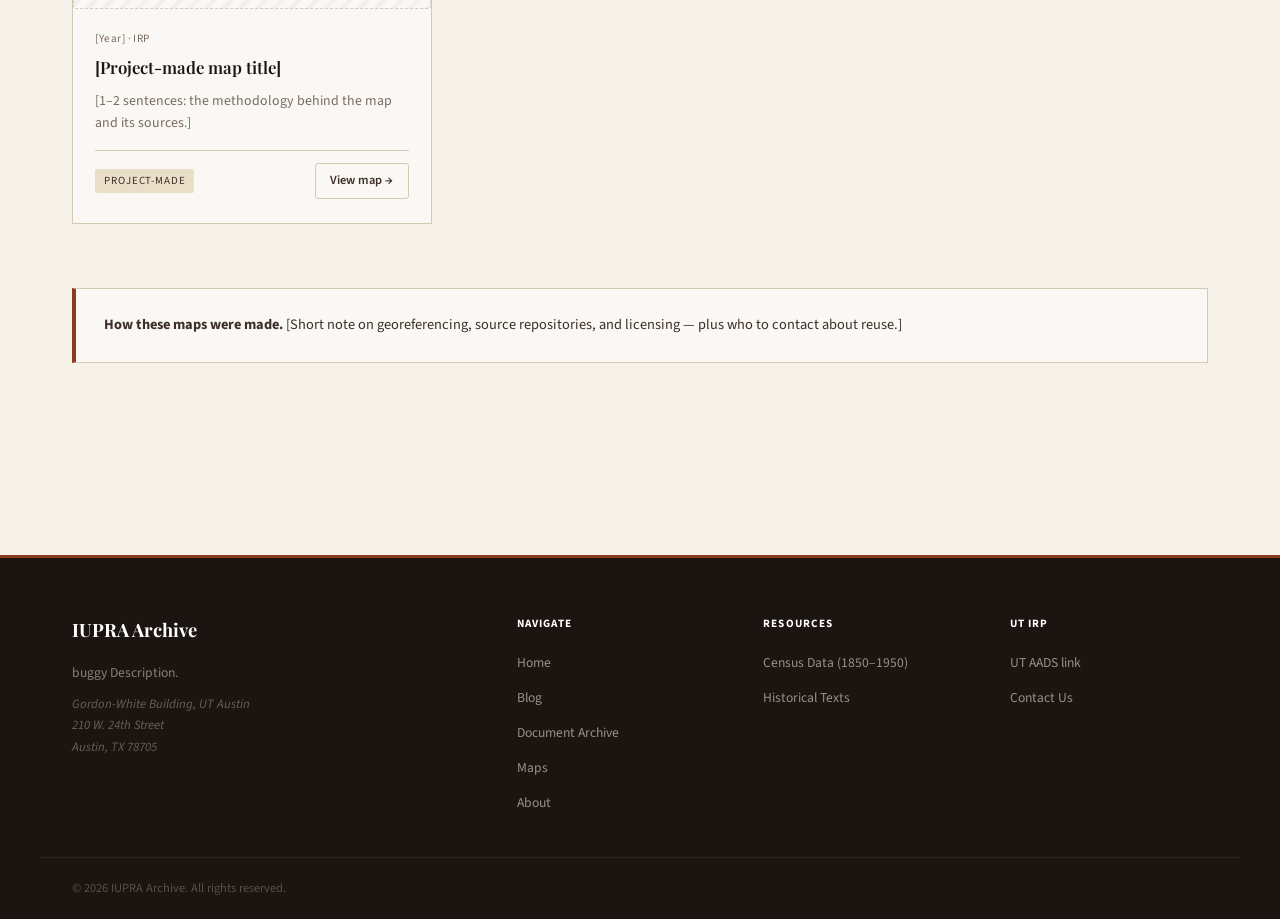
<file: maps.html>
<!DOCTYPE html>
<html lang="en">
<head>
  <meta charset="UTF-8">
  <meta name="viewport" content="width=device-width, initial-scale=1.0">
  <title>Maps — Bastrop County Archive</title>
  <link rel="stylesheet" href="style.css">
</head>
<body>

<main>

  <div class="page-hero">
    <div class="container">
      <h1>Maps</h1>
      <p>Historical and interpretive maps of Bastrop County — plats, birds-eye views, and project-made overlays.</p>
    </div>
  </div>

  <div class="container">

    <!-- ── FEATURED MAP ── -->
    <section class="home-section" style="padding-bottom:2rem;">
      <div class="map-feature">
        <div class="map-feature__viewer">
          <!-- Swap this placeholder for an <img>, an <iframe>, or a Leaflet
               container once the map tiles are hosted. -->
          <div class="ph" style="height:100%;">featured_map — interactive viewer goes here</div>
        </div>
        <div class="map-feature__body">
          <span class="tag tag--rust">Featured</span>
          <h2>Bastrop Birds-Eye View, 1886</h2>
          <p class="map-feature__meta">Lithograph · Scale unknown · Bastrop City</p>
          <p>[Two or three sentences: what the map shows, who made it, and why it
             matters to the archive — e.g. which neighborhoods, churches, or
             schools it documents.]</p>
          <div class="map-feature__actions">
            <a href="#" class="btn btn--primary btn--sm">Open full map</a>
            <a href="#" class="btn btn--outline btn--sm">Download GeoTIFF</a>
            <a href="archive.html" class="btn btn--ghost btn--sm">Related documents →</a>
          </div>
        </div>
      </div>
    </section>

    <!-- ── MAP COLLECTION ── -->
    <section class="home-section" style="padding-top:1rem;">
      <div class="section-header">
        <h2>Map Collection</h2>
        <a href="archive.html" class="btn btn--outline btn--sm">Browse the Archive</a>
      </div>

      <!-- Category filter — same button styling as the census year picker -->
      <div class="census-years" id="mapFilters">
        <button class="census-year-btn active" onclick="filterMaps(this,'all')">All</button>
        <button class="census-year-btn" onclick="filterMaps(this,'historical')">Historical</button>
        <button class="census-year-btn" onclick="filterMaps(this,'plat')">Plats &amp; Surveys</button>
        <button class="census-year-btn" onclick="filterMaps(this,'census')">Census Overlays</button>
        <button class="census-year-btn" onclick="filterMaps(this,'project')">Project-Made</button>
      </div>

      <!-- Repeat this card block for each map; data-cat drives the filter above -->
      <div class="map-grid" id="mapGrid">

        <article class="map-card" data-cat="historical">
          <div class="ph map-card__img">map_image_1 — ~600×220px</div>
          <div class="map-card__body">
            <p class="map-card__meta">1886 · Lithograph</p>
            <h3 class="map-card__title"><a href="#">Bastrop Birds-Eye View</a></h3>
            <p class="map-card__excerpt">[1–2 sentence description of coverage and condition.]</p>
            <div class="map-card__footer">
              <span class="tag">Historical</span>
              <a href="#" class="btn btn--ghost btn--sm">View map →</a>
            </div>
          </div>
        </article>

        <article class="map-card" data-cat="plat">
          <div class="ph map-card__img">map_image_2 — ~600×220px</div>
          <div class="map-card__body">
            <p class="map-card__meta">[Year] · [Type]</p>
            <h3 class="map-card__title"><a href="#">[Plat or survey title]</a></h3>
            <p class="map-card__excerpt">[1–2 sentence description of coverage and condition.]</p>
            <div class="map-card__footer">
              <span class="tag">Plats &amp; Surveys</span>
              <a href="#" class="btn btn--ghost btn--sm">View map →</a>
            </div>
          </div>
        </article>

        <article class="map-card" data-cat="census">
          <div class="ph map-card__img">map_image_3 — ~600×220px</div>
          <div class="map-card__body">
            <p class="map-card__meta">1850–1950 · Overlay</p>
            <h3 class="map-card__title"><a href="#">[Census overlay title]</a></h3>
            <p class="map-card__excerpt">[1–2 sentences: which census years the overlay joins and what it reveals.]</p>
            <div class="map-card__footer">
              <span class="tag">Census Overlay</span>
              <a href="#" class="btn btn--ghost btn--sm">View map →</a>
            </div>
          </div>
        </article>

        <article class="map-card" data-cat="project">
          <div class="ph map-card__img">map_image_4 — ~600×220px</div>
          <div class="map-card__body">
            <p class="map-card__meta">[Year] · IRP</p>
            <h3 class="map-card__title"><a href="#">[Project-made map title]</a></h3>
            <p class="map-card__excerpt">[1–2 sentences: the methodology behind the map and its sources.]</p>
            <div class="map-card__footer">
              <span class="tag">Project-Made</span>
              <a href="#" class="btn btn--ghost btn--sm">View map →</a>
            </div>
          </div>
        </article>

        <!-- Add more cards as needed -->

      </div>

      <p class="no-results" id="noMaps" style="display:none;text-align:center;padding:3rem;color:var(--muted);">
        No maps in this category yet.
      </p>
    </section>

    <!-- ── METHODOLOGY NOTE ── -->
    <section style="padding-bottom:4rem;">
      <div class="census-intro">
        <p><strong>How these maps were made.</strong> [Short note on georeferencing,
        source repositories, and licensing — plus who to contact about reuse.]</p>
      </div>
    </section>

  </div>

</main>

<script>
// Category filter. Cards carry data-cat; "all" clears the filter.
function filterMaps(btn, cat) {
  document.querySelectorAll('#mapFilters .census-year-btn')
    .forEach(b => b.classList.toggle('active', b === btn));

  let shown = 0;
  document.querySelectorAll('#mapGrid .map-card').forEach(card => {
    const match = cat === 'all' || card.dataset.cat === cat;
    card.style.display = match ? '' : 'none';
    if (match) shown++;
  });

  document.getElementById('noMaps').style.display = shown ? 'none' : 'block';
}
</script>

<script src="config.js"></script>
<script src="shell.js"></script>
<script>renderShell('Maps');</script>
<script src="chat.js"></script>
</body>
</html>
</file>
<file: style.css>
@import url('https://fonts.googleapis.com/css2?family=Playfair+Display:ital,wght@0,400;0,600;0,700;1,400;1,600&family=Source+Sans+3:ital,wght@0,300;0,400;0,600;1,400&family=IBM+Plex+Mono:wght@400;500&display=swap');

:root {
  --cream:    #f6f1e9;
  --paper:    #faf8f4;
  --sand:     #e9dfc9;
  --rust:     #8c3b1c;
  --rust-dk:  #6b2b0d;
  --rust-lt:  #b85e3a;
  --ink:      #1c1410;
  --ink-soft: #3d2f28;
  --muted:    #7a6a5e;
  --border:   #d5c9b7;
  --white:    #ffffff;
  --font-d:   'Playfair Display', Georgia, serif;
  --font-b:   'Source Sans 3', Georgia, serif;
  --font-m:   'Source Sans 3', monospace;
  --nav-h:    62px;
  --max-w:    1200px;
  --sh-sm:    0 1px 4px rgba(28,20,16,.07);
  --sh-md:    0 4px 18px rgba(28,20,16,.11);
}

*, *::before, *::after { box-sizing: border-box; margin: 0; padding: 0; }
html { scroll-behavior: smooth; }
body {
  background: var(--cream);
  color: var(--ink);
  font-family: var(--font-b);
  font-size: 16px;
  line-height: 1.7;
  -webkit-font-smoothing: antialiased;
}
a { color: var(--rust); text-decoration: none; transition: color .18s; }
a:hover { color: var(--rust-lt); }
img { max-width: 100%; display: block; }
ul { list-style: none; }
.container { max-width: var(--max-w); margin: 0 auto; padding: 0 2rem; }

/* Tags */
.tag {
  display: inline-block;
  font-family: var(--font-m);
  font-size: .68rem; letter-spacing: .08em; text-transform: uppercase;
  background: var(--sand); color: var(--ink-soft);
  padding: .18rem .55rem; border-radius: 2px;
}
.tag--rust { background: var(--rust); color: var(--white); }

/* Buttons */
.btn {
  display: inline-flex; align-items: center; gap: .45rem;
  font-family: var(--font-b); font-size: .88rem; font-weight: 600;
  padding: .6rem 1.35rem; border-radius: 3px;
  border: 1.5px solid transparent; cursor: pointer;
  transition: all .18s ease; text-decoration: none; white-space: nowrap;
}
.btn--primary { background: var(--rust); color: var(--white); border-color: var(--rust); }
.btn--primary:hover { background: var(--rust-dk); border-color: var(--rust-dk); color: var(--white); }
.btn--outline { background: transparent; color: var(--rust); border-color: var(--rust); }
.btn--outline:hover { background: var(--rust); color: var(--white); }
.btn--ghost { background: transparent; color: var(--ink-soft); border-color: var(--border); }
.btn--ghost:hover { background: var(--sand); }
.btn--sm { font-size: .78rem; padding: .4rem .9rem; }

/* ── HEADER ── */
.site-header {
  position: sticky; top: 0; z-index: 200;
  background: var(--paper); border-bottom: 1px solid var(--border);
  box-shadow: var(--sh-sm);
}
.header-inner {
  display: flex; align-items: center; justify-content: space-between;
  height: var(--nav-h); max-width: var(--max-w); margin: 0 auto; padding: 0 2rem;
}
.site-logo { display: flex; align-items: baseline; gap: .5rem; text-decoration: none; }
.logo-primary { font-family: var(--font-d); font-size: 1.25rem; font-weight: 700; color: var(--ink); }
.logo-sub { font-family: var(--font-m); font-size: .62rem; color: var(--muted); letter-spacing: .1em; text-transform: uppercase; }
.main-nav { display: flex; align-items: center; gap: 2.2rem; }
.main-nav a {
  font-family: var(--font-b); font-size: .88rem; color: var(--ink-soft);
  position: relative; padding-bottom: 2px;
}
.main-nav a::after {
  content: ''; position: absolute; bottom: -3px; left: 0; right: 0;
  height: 1.5px; background: var(--rust);
  transform: scaleX(0); transform-origin: left; transition: transform .22s ease;
}
.main-nav a:hover, .main-nav a.active { color: var(--rust); }
.main-nav a:hover::after, .main-nav a.active::after { transform: scaleX(1); }
.header-search {
  display: flex; align-items: center;
  border: 1px solid var(--border); background: var(--cream);
  border-radius: 3px; overflow: hidden;
}
.header-search input {
  border: none; background: transparent; padding: .4rem .75rem;
  font-family: var(--font-b); font-size: .85rem; color: var(--ink);
  width: 180px; outline: none;
}
.header-search input::placeholder { color: var(--muted); }
.header-search button {
  background: var(--rust); border: none; color: var(--white);
  padding: .4rem .7rem; cursor: pointer; font-size: .85rem; transition: background .18s;
}
.header-search button:hover { background: var(--rust-dk); }

/* ── FOOTER ── */
.site-footer { background: var(--ink); color: #c8bdb5; margin-top: 6rem; border-top: 3px solid var(--rust); }
.footer-inner {
  max-width: var(--max-w); margin: 0 auto; padding: 3.5rem 2rem 2rem;
  display: grid; grid-template-columns: 2fr 1fr 1fr 1fr; gap: 3rem;
}
.footer-brand .logo-primary { color: var(--white); font-size: 1.15rem; }
.footer-brand .logo-sub { color: #8a7e76; }
.footer-brand p { font-size: .85rem; line-height: 1.7; margin-top: 1rem; color: #8a7e76; }
.footer-col h4 {
  font-family: var(--font-m); font-size: .7rem; letter-spacing: .1em;
  text-transform: uppercase; color: var(--white); margin-bottom: 1rem;
}
.footer-col ul li { margin-bottom: .5rem; }
.footer-col ul li a { font-size: .85rem; color: #9a8e86; transition: color .18s; }
.footer-col ul li a:hover { color: var(--rust-lt); }
.footer-bottom {
  border-top: 1px solid #2e2520; padding: 1.25rem 2rem;
  max-width: var(--max-w); margin: 0 auto;
  display: flex; justify-content: space-between; align-items: center;
}
.footer-bottom p { font-size: .78rem; color: #5a4e48; }
.footer-bottom nav { display: flex; gap: 1.5rem; }
.footer-bottom nav a { font-size: .78rem; color: #5a4e48; }
.footer-bottom nav a:hover { color: var(--rust-lt); }

/* placeholder stripe */
.ph {
  background: repeating-linear-gradient(
    -45deg, rgba(0,0,0,.03) 0px, rgba(0,0,0,.03) 4px, transparent 4px, transparent 12px
  );
  border: 1.5px dashed var(--border);
  border-radius: 3px;
  display: flex; align-items: center; justify-content: center;
  color: var(--muted); font-family: var(--font-m);
  font-size: .72rem; letter-spacing: .06em; text-transform: uppercase;
  text-align: center; padding: .5rem;
}

/* ── CAROUSEL ── */
.carousel-wrap { position: relative; background: var(--ink); overflow: hidden; }
.carousel-track { display: flex; transition: transform .55s cubic-bezier(.4,0,.2,1); }
.carousel-slide { min-width: 100%; position: relative; }
.carousel-slide .slide-img { width: 100%; height: 460px; object-fit: cover; }
.carousel-slide .slide-ph { width: 100%; height: 460px; }
.carousel-caption {
  position: absolute; bottom: 0; left: 0; right: 0; padding: 2.5rem 3rem;
  background: linear-gradient(transparent, rgba(28,20,16,.85));
}
.carousel-caption .tag { margin-bottom: .6rem; }
.carousel-caption h2 {
  font-family: var(--font-d); font-size: 1.9rem; font-weight: 600;
  color: var(--white); line-height: 1.3; margin-bottom: .4rem;
}
.carousel-caption p { font-size: .9rem; color: #d8cec6; }
.carousel-btn {
  position: absolute; top: 50%; transform: translateY(-50%);
  background: rgba(28,20,16,.5); border: none; color: var(--white);
  width: 44px; height: 44px; border-radius: 50%; font-size: 1.1rem;
  cursor: pointer; display: flex; align-items: center; justify-content: center;
  transition: background .18s; z-index: 10;
}
.carousel-btn:hover { background: rgba(28,20,16,.85); }
.carousel-btn.prev { left: 1.2rem; }
.carousel-btn.next { right: 1.2rem; }
.carousel-dots { position: absolute; bottom: 1rem; left: 50%; transform: translateX(-50%); display: flex; gap: .5rem; z-index: 10; }
.carousel-dot {
  width: 8px; height: 8px; border-radius: 50%;
  background: rgba(255,255,255,.4); border: none; cursor: pointer; padding: 0;
  transition: background .2s, transform .2s;
}
.carousel-dot.active { background: var(--white); transform: scale(1.25); }

/* Stats bar */
.stats-bar { background: var(--rust); color: var(--white); padding: 1.6rem 0; }
.stats-inner {
  max-width: var(--max-w); margin: 0 auto; padding: 0 2rem;
  display: flex; justify-content: space-around; align-items: center; gap: 1rem; flex-wrap: wrap;
}
.stat-item { text-align: center; }
.stat-num { font-family: var(--font-d); font-size: 2.2rem; font-weight: 700; display: block; line-height: 1.1; }
.stat-label { font-family: var(--font-m); font-size: .68rem; letter-spacing: .1em; text-transform: uppercase; opacity: .8; }

/* Section headers */
.section-header {
  display: flex; align-items: baseline; justify-content: space-between;
  margin-bottom: 2rem; padding-bottom: 1rem; border-bottom: 1px solid var(--border);
}
.section-header h2 { font-family: var(--font-d); font-size: 1.6rem; font-weight: 600; }
.home-section { padding: 4rem 0; }

/* Blog cards */
.blog-grid { display: grid; grid-template-columns: repeat(auto-fill, minmax(300px, 1fr)); gap: 1.75rem; }
.blog-card {
  background: var(--paper); border: 1px solid var(--border);
  display: flex; flex-direction: column; transition: box-shadow .2s, transform .2s;
}
.blog-card:hover { box-shadow: var(--sh-md); transform: translateY(-2px); }
.blog-card__img { height: 175px; object-fit: cover; }
.blog-card__img-ph { height: 175px; }

/* Text-only post card.
   There is no stand-in image: a dashed placeholder draws the eye to what is
   missing. Instead the card keeps the visual anchor an image would have given
   it — a rust rule across the top — and opens the body a little further down,
   so a post without a cover sits beside one with a cover without looking
   unfinished. Grid rows already stretch cards to a shared height. */
.blog-card--text { border-top: 3px solid var(--rust); }
.blog-card--text .blog-card__body { padding-top: 1.6rem; }
.blog-card--text .blog-card__title { font-size: 1.15rem; }
.blog-card--text .blog-card__meta { color: var(--muted); }
.blog-card__body { padding: 1.25rem 1.4rem 1.5rem; flex: 1; display: flex; flex-direction: column; }
.blog-card__meta { font-family: var(--font-m); font-size: .7rem; color: var(--muted); letter-spacing: .04em; margin-bottom: .5rem; }
.blog-card__title { font-family: var(--font-d); font-size: 1.05rem; font-weight: 600; color: var(--ink); line-height: 1.4; margin-bottom: .65rem; }
.blog-card__title a { color: inherit; }
.blog-card__title a:hover { color: var(--rust); }
.blog-card__excerpt { font-size: .87rem; color: var(--muted); line-height: 1.6; flex: 1; }
.blog-card__footer { margin-top: 1rem; padding-top: .75rem; border-top: 1px solid var(--border); display: flex; justify-content: space-between; align-items: center; }

/* Page hero */
.page-hero { background: var(--ink); padding: 3rem 0; border-bottom: 3px solid var(--rust); }
.page-hero h1 { font-family: var(--font-d); font-size: 2.4rem; font-weight: 700; color: var(--white); letter-spacing: -.02em; }
.page-hero p { font-size: .95rem; color: #9a8e86; margin-top: .5rem; }

/* Archive layout */
.archive-layout { display: grid; grid-template-columns: 260px 1fr; gap: 2.5rem; align-items: start; padding: 2.5rem 0; }
.archive-search-bar { display: flex; margin-bottom: 2rem; border: 1.5px solid var(--border); border-radius: 3px; overflow: hidden; background: var(--paper); }
.archive-search-bar input { flex: 1; border: none; background: transparent; padding: .8rem 1rem; font-family: var(--font-b); font-size: .95rem; color: var(--ink); outline: none; }
.archive-search-bar input::placeholder { color: var(--muted); }
.archive-search-bar button { background: var(--rust); border: none; color: var(--white); padding: .8rem 1.3rem; cursor: pointer; font-family: var(--font-b); font-size: .88rem; font-weight: 600; transition: background .18s; }
.archive-search-bar button:hover { background: var(--rust-dk); }

.filter-sidebar { background: var(--paper); border: 1px solid var(--border); padding: 1.5rem; position: sticky; top: 80px; }
.filter-sidebar h3 { font-family: var(--font-m); font-size: .72rem; letter-spacing: .1em; text-transform: uppercase; color: var(--muted); margin-bottom: 1.25rem; padding-bottom: .6rem; border-bottom: 1px solid var(--border); }
.filter-group { margin-bottom: 1.5rem; }
.filter-group label.filter-label { display: block; font-family: var(--font-b); font-size: .82rem; font-weight: 600; color: var(--ink-soft); margin-bottom: .6rem; }
.filter-group select { width: 100%; padding: .45rem .6rem; border: 1px solid var(--border); background: var(--cream); font-family: var(--font-b); font-size: .85rem; color: var(--ink); border-radius: 2px; }
.filter-group input[type="range"] { width: 100%; accent-color: var(--rust); }
.range-labels { display: flex; justify-content: space-between; font-size: .75rem; color: var(--muted); margin-top: .3rem; }
.filter-option { display: flex; align-items: center; gap: .5rem; font-size: .84rem; color: var(--ink-soft); margin-bottom: .45rem; cursor: pointer; }
.filter-option input[type="checkbox"] { accent-color: var(--rust); }
.filter-clear { width: 100%; margin-top: .5rem; font-size: .78rem; color: var(--muted); background: none; border: 1px solid var(--border); padding: .35rem; cursor: pointer; transition: all .18s; }
.filter-clear:hover { background: var(--sand); color: var(--ink-soft); }

.results-toolbar { display: flex; align-items: center; justify-content: space-between; margin-bottom: 1.25rem; }
.results-count { font-family: var(--font-m); font-size: .78rem; color: var(--muted); letter-spacing: .04em; }
.result-card { background: var(--paper); border: 1px solid var(--border); padding: 1.4rem 1.6rem; margin-bottom: 1rem; transition: box-shadow .18s, border-color .18s; }
.result-card:hover { box-shadow: var(--sh-md); border-color: #c5b8a4; }
.result-card h3 { font-family: var(--font-d); font-size: 1.1rem; font-weight: 600; color: var(--ink); margin-bottom: .4rem; line-height: 1.4; }
.result-card h3 a { color: inherit; }
.result-card h3 a:hover { color: var(--rust); }
.result-meta { font-family: var(--font-m); font-size: .72rem; color: var(--muted); letter-spacing: .04em; margin-bottom: .6rem; display: flex; gap: 1rem; flex-wrap: wrap; }
.result-snippet { font-size: .88rem; color: var(--muted); line-height: 1.65; }
.tag-list { display: flex; flex-wrap: wrap; gap: .4rem; margin-top: .85rem; }
.result-card__actions { display: flex; gap: .6rem; margin-top: 1rem; }
.result-card__thumb { float: right; width: 92px; margin: 0 0 .8rem 1.2rem; border: 1px solid var(--border); background: var(--paper); }

/* Census */
.census-intro { background: var(--paper); border: 1px solid var(--border); border-left: 4px solid var(--rust); padding: 1.5rem 1.75rem; margin-bottom: 2rem; }
.census-intro p { font-size: .9rem; color: var(--ink-soft); }
/* Horizontal pill bar. Shared by the census decade buttons and the About
   page's project-section tabs: one rule rather than two lookalikes that drift
   apart the first time a colour changes. */
.census-years, .section-tabs { display: flex; flex-wrap: wrap; gap: .75rem; margin-bottom: 2.5rem; }
.census-year-btn, .section-tab { font-family: var(--font-m); font-size: .78rem; letter-spacing: .06em; padding: .45rem 1rem; background: var(--paper); border: 1.5px solid var(--border); color: var(--ink-soft); cursor: pointer; border-radius: 2px; transition: all .18s; }
.census-year-btn:hover, .census-year-btn.active,
.section-tab:hover, .section-tab.active { background: var(--rust); color: var(--white); border-color: var(--rust); }
/* The count rides inside the pill and dims so the label stays dominant. */
.section-tab .section-tab__n { opacity: .6; margin-left: .4rem; }
.section-tab.active .section-tab__n { opacity: .75; }

/* Tabs */
.tab-bar { display: flex; gap: .75rem; border-bottom: 1px solid var(--border); margin-bottom: 0; padding-bottom: 1rem; }

/* About */
.about-grid { display: grid; grid-template-columns: 1fr 1fr; gap: 3rem; align-items: start; padding: 3rem 0; }
.about-img { width: 100%; border: 3px solid var(--sand); }
.about-body h2 { font-family: var(--font-d); font-size: 1.7rem; font-weight: 600; color: var(--ink); margin-bottom: 1rem; line-height: 1.3; }
.about-body p { font-size: .92rem; color: var(--ink-soft); margin-bottom: 1rem; }

/* Team section — vertical list of members, circular portrait + blurb */
.team-section { padding: 1rem 0 3rem; border-top: 1px solid var(--border); }
.team-section > h2 {
  font-family: var(--font-d); font-size: 1.7rem; font-weight: 600;
  color: var(--ink); margin: 2.5rem 0 .5rem; line-height: 1.3;
}
.team-section > .team-intro { font-size: .92rem; color: var(--ink-soft); max-width: 128ch; margin-bottom: 2.5rem; }

.team-list { display: flex; flex-direction: column; gap: 2.25rem; max-width: 780px; }

.team-member { display: grid; grid-template-columns: 120px 1fr; gap: 1.75rem; align-items: start; }

/* The sand circle is the fallback: if the portrait is missing or fails to
   load, the layout still holds its shape instead of collapsing. */
.team-avatar {
  width: 120px; height: 120px; border-radius: 50%;
  background: var(--sand); border: 3px solid var(--border);
  overflow: hidden; flex-shrink: 0; position: relative;
}
.team-avatar img {
  width: 100%; height: 100%; object-fit: cover; display: block;
}

.team-member h3 {
  font-family: var(--font-d); font-size: 1.15rem; font-weight: 600;
  color: var(--ink); margin-bottom: .15rem; line-height: 1.3;
}
.team-role {
  font-family: var(--font-m); font-size: .7rem; letter-spacing: .08em;
  text-transform: uppercase; color: var(--rust); display: block; margin-bottom: .6rem;
}
.team-member p { font-size: .9rem; color: var(--ink-soft); line-height: 1.7; }

@media (max-width: 640px) {
  .team-member { grid-template-columns: 1fr; gap: .9rem; justify-items: center; text-align: center; }
}

/* ── MAPS PAGE ── */
.map-feature { display: grid; grid-template-columns: 1.4fr 1fr; gap: 2.5rem; align-items: stretch; }
.map-feature__viewer { background: var(--sand); border: 1px solid var(--border); min-height: 380px; }
.map-feature__viewer img, .map-feature__viewer iframe { width: 100%; height: 100%; border: 0; object-fit: cover; display: block; }
.map-feature__body { display: flex; flex-direction: column; justify-content: center; }
.map-feature__body h2 { font-family: var(--font-d); font-size: 1.7rem; font-weight: 600; color: var(--ink); margin: .75rem 0 .4rem; line-height: 1.3; }
.map-feature__meta { font-family: var(--font-m); font-size: .72rem; letter-spacing: .04em; color: var(--muted); margin-bottom: .9rem; }
.map-feature__body p { font-size: .92rem; color: var(--ink-soft); line-height: 1.7; }
.map-feature__actions { display: flex; gap: .6rem; flex-wrap: wrap; margin-top: 1.4rem; }
.map-feature .tag { align-self: flex-start; }

.map-grid { display: grid; grid-template-columns: repeat(auto-fill, minmax(300px, 1fr)); gap: 1.75rem; }
.map-card { background: var(--paper); border: 1px solid var(--border); display: flex; flex-direction: column; transition: box-shadow .18s, transform .18s; }
.map-card:hover { box-shadow: var(--sh-md); transform: translateY(-2px); }
.map-card__img { height: 220px; object-fit: cover; }
.map-card__body { padding: 1.25rem 1.4rem 1.5rem; flex: 1; display: flex; flex-direction: column; }
.map-card__meta { font-family: var(--font-m); font-size: .7rem; color: var(--muted); letter-spacing: .04em; margin-bottom: .5rem; }
.map-card__title { font-family: var(--font-d); font-size: 1.05rem; font-weight: 600; color: var(--ink); line-height: 1.4; margin-bottom: .65rem; }
.map-card__title a { color: inherit; }
.map-card__title a:hover { color: var(--rust); }
.map-card__excerpt { font-size: .87rem; color: var(--muted); line-height: 1.6; flex: 1; }
.map-card__footer { margin-top: 1rem; padding-top: .75rem; border-top: 1px solid var(--border); display: flex; justify-content: space-between; align-items: center; gap: .75rem; }

/* Quick link cards */
.quick-grid { display: grid; grid-template-columns: 1fr 1fr; gap: 1.5rem; }
.quick-card { background: var(--paper); border: 1px solid var(--border); padding: 1.75rem; transition: box-shadow .18s, border-color .18s; cursor: pointer; text-decoration: none; display: block; }
.quick-card:hover { box-shadow: var(--sh-md); border-color: #c5b8a4; }
.quick-card h3 { font-family: var(--font-d); font-size: 1.2rem; color: var(--ink); margin: .6rem 0 .5rem; }
.quick-card p { font-size: .88rem; color: var(--muted); }

@media (max-width: 900px) {
  .archive-layout { grid-template-columns: 1fr; }
  .filter-sidebar { position: static; }
  .footer-inner { grid-template-columns: 1fr 1fr; }
  .about-grid { grid-template-columns: 1fr; }
  .map-feature { grid-template-columns: 1fr; }
  .quick-grid { grid-template-columns: 1fr; }
}
@media (max-width: 640px) {
  .main-nav { display: none; }
  .header-search { display: none; }
  .footer-inner { grid-template-columns: 1fr; gap: 2rem; }
  .carousel-caption h2 { font-size: 1.3rem; }
}

/* ── ASK THE ARCHIVE (chat widget) ────────────────────────────────────────
 *
 * Injected on every page by chat.js. Built only from the tokens above, so it
 * reads as part of the archive rather than a bolted-on support widget: paper
 * surface, one-pixel border, 3px rust rule across the top (the same mark the
 * citation dialog and text-only post cards carry), Playfair for the heading,
 * Source Serif for the conversation.
 *
 * Layering: 300. The sticky header is 200, so the panel floats above the page;
 * the citation dialogs in archive.html and document.html are 500, so a citation
 * opened from a source chip covers the chat instead of fighting it.
 */
.chat-fab {
  position: fixed; right: 1.5rem; bottom: 1.5rem; z-index: 300;
  width: 56px; height: 56px; border-radius: 50%;
  background: var(--rust); color: var(--white);
  border: none; cursor: pointer; padding: 0;
  display: flex; align-items: center; justify-content: center;
  box-shadow: var(--sh-md);
  transition: background .18s, transform .18s, box-shadow .18s;
}
.chat-fab:hover { background: var(--rust-dk); transform: translateY(-2px); box-shadow: 0 6px 22px rgba(28,20,16,.22); }
.chat-fab:focus-visible { outline: 2px solid var(--ink); outline-offset: 3px; }
.chat-fab svg { width: 26px; height: 26px; display: block; }
.chat-fab[hidden] { display: none; }

/* On the document page the viewer's own controls sit bottom-right, so the
   bubble lifts clear of them rather than covering the page-navigation strip. */
body.has-pdf .chat-fab { bottom: 5.5rem; }

/* A one-time label, because a bare circle does not say what it does. It is
   dismissed for good on first open — see chat.js. */
.chat-hint {
  position: fixed; right: 5.5rem; bottom: 2.25rem; z-index: 300;
  background: var(--paper); border: 1px solid var(--border);
  border-left: 3px solid var(--rust);
  padding: .5rem .85rem; box-shadow: var(--sh-sm);
  font-family: var(--font-b); font-size: .82rem; color: var(--ink-soft);
  white-space: nowrap; border-radius: 2px;
  animation: chat-fade .3s ease both .8s;
}
.chat-hint[hidden] { display: none; }
@keyframes chat-fade { from { opacity: 0; transform: translateX(6px); } }

/* ── Panel ── */
.chat-panel {
  position: fixed; right: 1.5rem; bottom: 1.5rem; z-index: 300;
  width: 380px; max-width: calc(100vw - 3rem);
  height: 560px; max-height: calc(100vh - 3rem);
  display: flex; flex-direction: column; overflow: hidden;
  background: var(--paper);
  border: 1px solid var(--border); border-top: 3px solid var(--rust);
  border-radius: 3px; box-shadow: 0 10px 40px rgba(28,20,16,.22);
  animation: chat-rise .2s cubic-bezier(.4,0,.2,1) both;
}
.chat-panel[hidden] { display: none; }
@keyframes chat-rise { from { opacity: 0; transform: translateY(12px) scale(.98); } }

.chat-head {
  display: flex; align-items: flex-start; justify-content: space-between; gap: .75rem;
  padding: 1rem 1.1rem .85rem; border-bottom: 1px solid var(--border);
  background: var(--paper);
}
.chat-head h2 { font-family: var(--font-d); font-size: 1.05rem; font-weight: 600; color: var(--ink); line-height: 1.3; }
.chat-head p { font-family: var(--font-m); font-size: .64rem; letter-spacing: .08em; text-transform: uppercase; color: var(--muted); margin-top: .2rem; }
.chat-head__btns { display: flex; gap: .25rem; flex-shrink: 0; }
.chat-icon-btn {
  width: 28px; height: 28px; display: flex; align-items: center; justify-content: center;
  background: transparent; border: 1px solid transparent; border-radius: 2px;
  color: var(--muted); cursor: pointer; padding: 0; transition: all .18s;
}
.chat-icon-btn:hover { background: var(--sand); color: var(--rust); }
.chat-icon-btn:focus-visible { outline: 2px solid var(--rust); outline-offset: 1px; }
.chat-icon-btn svg { width: 17px; height: 17px; display: block; }

/* ── Transcript ── */
.chat-log {
  flex: 1; overflow-y: auto; padding: 1.1rem;
  display: flex; flex-direction: column; gap: .9rem;
  background: var(--cream);
  overscroll-behavior: contain;
}
.chat-log::-webkit-scrollbar { width: 8px; }
.chat-log::-webkit-scrollbar-thumb { background: var(--border); border-radius: 4px; }
.chat-log::-webkit-scrollbar-track { background: transparent; }

.chat-msg { max-width: 85%; font-size: .88rem; line-height: 1.6; }
.chat-msg p + p { margin-top: .5rem; }
.chat-msg--user {
  align-self: flex-end; background: var(--sand); color: var(--ink);
  padding: .6rem .8rem; border-radius: 3px 3px 0 3px;
}
.chat-msg--bot {
  align-self: flex-start; background: var(--paper); color: var(--ink-soft);
  padding: .7rem .85rem; border: 1px solid var(--border);
  border-left: 3px solid var(--rust-lt); border-radius: 0 3px 3px 3px;
}
/* Source chips. The whole point of a chatbot over an archive is that an answer
   can be traced back to a record, so these are links, not decoration. */
.chat-sources { margin-top: .65rem; padding-top: .55rem; border-top: 1px solid var(--border); }
.chat-sources__label {
  font-family: var(--font-m); font-size: .62rem; letter-spacing: .08em;
  text-transform: uppercase; color: var(--muted); display: block; margin-bottom: .4rem;
}
.chat-sources ul { display: flex; flex-wrap: wrap; gap: .35rem; }
.chat-source {
  display: inline-block; font-family: var(--font-m); font-size: .66rem;
  background: var(--sand); color: var(--ink-soft);
  padding: .2rem .5rem; border-radius: 2px;
  transition: background .18s, color .18s;
}
.chat-source:hover { background: var(--rust); color: var(--white); }

/* ── Typing ── */
.chat-typing { display: flex; gap: .3rem; align-items: center; padding: .8rem .85rem; }
.chat-typing span {
  width: 6px; height: 6px; border-radius: 50%; background: var(--muted);
  animation: chat-bounce 1.1s infinite ease-in-out both;
}
.chat-typing span:nth-child(2) { animation-delay: .15s; }
.chat-typing span:nth-child(3) { animation-delay: .3s; }
@keyframes chat-bounce { 0%, 80%, 100% { opacity: .3; transform: translateY(0); } 40% { opacity: 1; transform: translateY(-3px); } }

/* ── Starter prompts ── */
.chat-suggest { display: flex; flex-direction: column; gap: .4rem; align-self: stretch; max-width: none; }
.chat-suggest button {
  text-align: left; font-family: var(--font-b); font-size: .82rem; color: var(--ink-soft);
  background: var(--paper); border: 1px solid var(--border); border-radius: 2px;
  padding: .5rem .7rem; cursor: pointer; transition: all .18s;
}
.chat-suggest button:hover { border-color: var(--rust); color: var(--rust); background: var(--white); }

/* ── Composer ── */
/* Mirrors .archive-search-bar: cream field, rust action, one shared border. */
.chat-form {
  display: flex; align-items: stretch; gap: 0;
  border-top: 1px solid var(--border); background: var(--paper);
}
.chat-form textarea {
  flex: 1; border: none; background: var(--paper); resize: none;
  padding: .8rem .9rem; font-family: var(--font-b); font-size: .88rem;
  color: var(--ink); outline: none; line-height: 1.5;
  max-height: 110px; min-height: 44px;
}
.chat-form textarea::placeholder { color: var(--muted); }
.chat-form button {
  flex-shrink: 0; width: 48px; background: var(--rust); border: none;
  color: var(--white); cursor: pointer; transition: background .18s;
  display: flex; align-items: center; justify-content: center;
}
.chat-form button:hover:not(:disabled) { background: var(--rust-dk); }
.chat-form button:disabled { background: var(--border); cursor: not-allowed; }
.chat-form button svg { width: 18px; height: 18px; }

.chat-foot {
  padding: .5rem .9rem .6rem; background: var(--paper);
  border-top: 1px solid var(--border);
  font-size: .68rem; line-height: 1.45; color: var(--muted); text-align: center;
}

/* ── Maximised ── */
/*
 * Triggered by the expand button in the panel header. Deliberately not true
 * fullscreen: the top offset is the sticky header's own height plus a gutter,
 * so the site nav stays visible and clickable and the reader never loses their
 * way out of the conversation.
 */
.chat-panel--max {
  top: calc(var(--nav-h) + 1rem);
  right: 1.5rem; bottom: 1.5rem; left: 1.5rem;
  width: auto; height: auto;
  max-width: none; max-height: none;
}

/* A transcript stretched across a 27-inch monitor is 150 characters a line,
 * which is painful to read and looks nothing like the rest of the archive. The
 * cream still runs full bleed, while the conversation and the composer share
 * one centred column of readable measure. */
.chat-panel--max .chat-log,
.chat-panel--max .chat-form { padding-inline: max(1.1rem, calc((100% - 56rem) / 2)); }
.chat-panel--max .chat-msg { max-width: 34rem; }

/* ── Phone ── */
/* A 380px card floating on a 360px screen is a card with no room. Below 560px
   the panel becomes the sheet it effectively already was. */
@media (max-width: 560px) {
  .chat-panel {
    right: 0; bottom: 0; left: 0;
    width: 100%; max-width: none;
    height: 85vh; max-height: none;
    border-radius: 3px 3px 0 0; border-left: none; border-right: none;
  }
  .chat-msg { max-width: 92%; }
  .chat-hint { display: none; }

  /* The phone panel is already a near-full-height sheet, so there is nothing
     for maximise to do: the control is hidden and the class is a no-op rather
     than a second, subtly different layout to maintain. */
  .chat-panel--max {
    top: auto; left: 0; right: 0; bottom: 0; height: 85vh;
  }
  .chat-panel--max .chat-log,
  .chat-panel--max .chat-form { padding-inline: 1.1rem; }
  .chat-panel--max .chat-msg { max-width: 92%; }
  .chat-icon-btn[data-chat="max"] { display: none; }
}

@media (prefers-reduced-motion: reduce) {
  .chat-panel, .chat-hint { animation: none; }
  .chat-typing span { animation-duration: 0s; }
  .chat-fab:hover { transform: none; }
}
</file>
